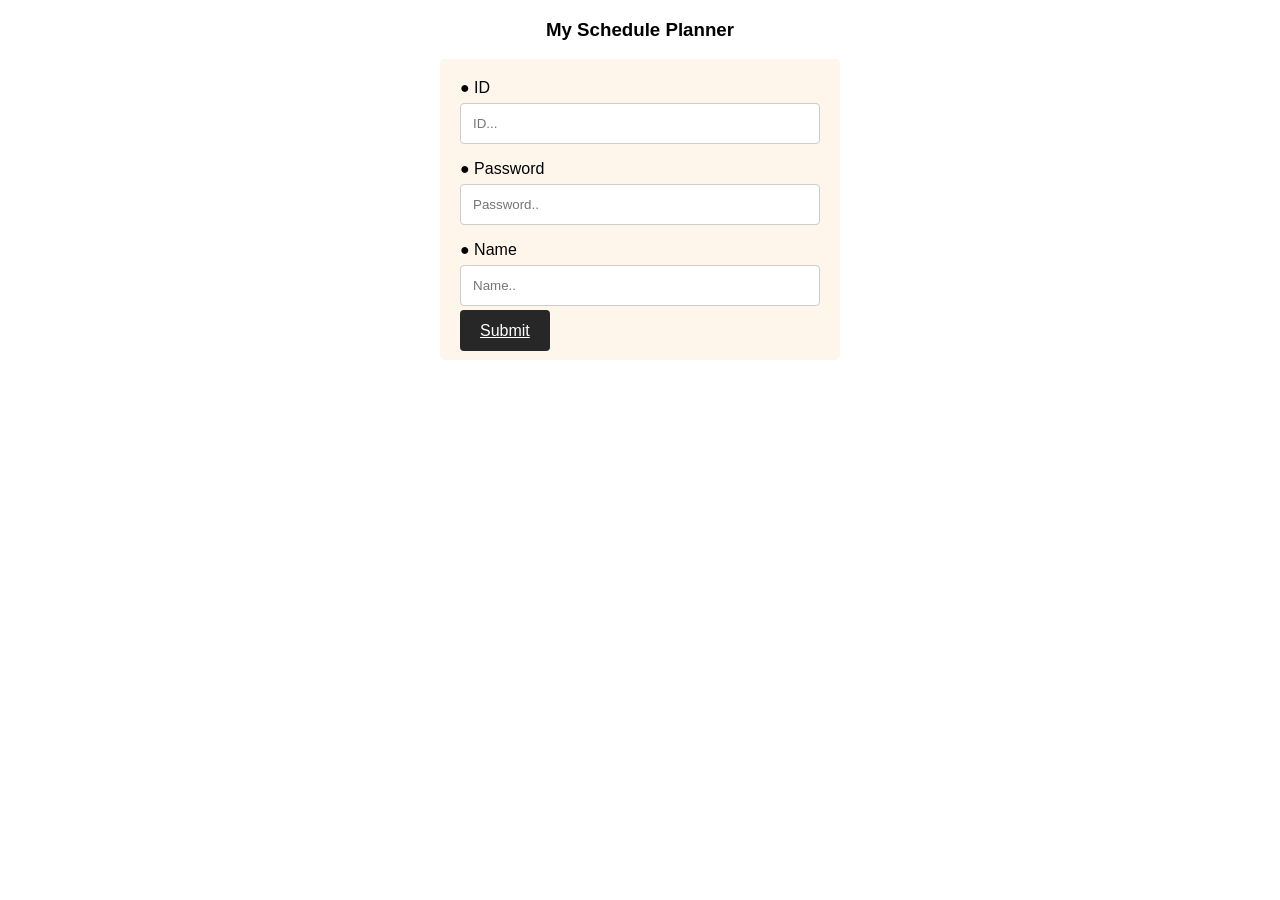
<file: project/static/login.html>
<!DOCTYPE html>
<html lang="en">
<head>
<meta charset="UTF-8">
<meta http-equiv="X-UA-Compatible" content="IE=edge">
<meta name="viewport" content="width=device-width, initial-scale=1.0">
<title>Document</title>
<style>
    body {font-family: Arial, Helvetica, sans-serif;}
* {box-sizing: border-box;}

input[type=text], input[type=password] {
  width: 100%;
  padding: 12px;
  border: 1px solid #ccc;
  border-radius: 4px;
  box-sizing: border-box;
  margin-top: 6px;
  margin-bottom: 16px;
  resize: vertical;
}

a[type=button] {
  background-color: #272727;
  color: white;
  padding: 12px 20px;
  border: none;
  border-radius: 4px;
  cursor: pointer;  
}

a[type=button]:hover {
  background-color: #ff9100;
}

.container {
  margin: auto;
  width: 400px;
  border-radius: 5px;
  background-color: #fff6eb;
  padding: 20px;
}

h3{
  text-align: center;
}

</style>
<script src="https://ajax.googleapis.com/ajax/libs/jquery/3.5.1/jquery.min.js"></script>
<script>
$(function(){
  $("input[type=button]").click(function(){
    if($("#user_id").val()==""){
      alert("아이디를 입력하세요");
      return;
      }if($("#user_pass").val()==""){
        alert("비밀번호를 입력하세요");
        return;
        }if($("#user_name").val()==""){
          alert("이름을 입력하세요");
          return;
    }
    $("form").attr("action", "/login");
    $("form").attr("method", "post");
    $("form").submit();
  });
});

</script>
</head>
<body>
    <h3>My Schedule Planner</h3>

    <div class="container">
        
      <form action=""> 
        <label for="user_id">● ID</label>
        <input type="text" id="user_id" name="firstname" placeholder="ID...">
    
        <label for="user_pass">● Password</label>
        <input type="password" id="user_pass" name="lastname" placeholder="Password..">
        
        <label for="user_name">● Name</label>
        <input type="text" id="user_name" name="firstname" placeholder="Name..">
        
        <a href="./planner.html" type="button">Submit</a>
      </form>
</body>
</html>
</file>
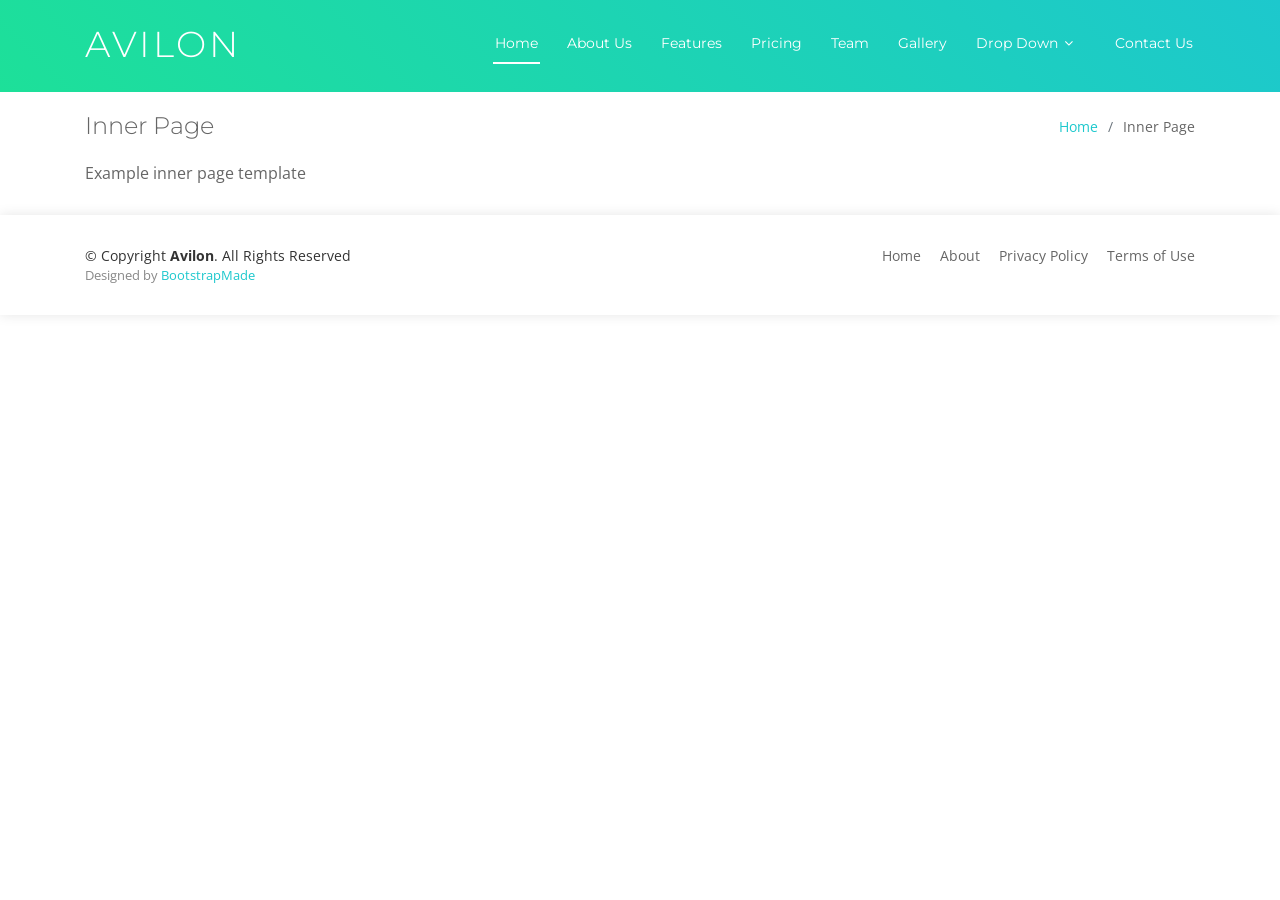
<file: meeting/src/main/webapp/resources/inner-page.html>
<!DOCTYPE html>
<html lang="en">

<head>
  <meta charset="utf-8">
  <meta content="width=device-width, initial-scale=1.0" name="viewport">

  <title>Inner Page - Avilon Bootstrap Template</title>
  <meta content="" name="description">
  <meta content="" name="keywords">

  <!-- Favicons -->
  <link href="assets/img/favicon.png" rel="icon">
  <link href="assets/img/apple-touch-icon.png" rel="apple-touch-icon">

  <!-- Google Fonts -->
  <link href="https://fonts.googleapis.com/css?family=Montserrat:300,400,500,700|Open+Sans:300,300i,400,400i,700,700i" rel="stylesheet">

  <!-- Vendor CSS Files -->
  <link href="assets/vendor/bootstrap/css/bootstrap.min.css" rel="stylesheet">
  <link href="assets/vendor/ionicons/css/ionicons.min.css" rel="stylesheet">
  <link href="assets/vendor/animate.css/animate.min.css" rel="stylesheet">
  <link href="assets/vendor/font-awesome/css/font-awesome.min.css" rel="stylesheet">
  <link href="assets/vendor/venobox/venobox.css" rel="stylesheet">

  <!-- Template Main CSS File -->
  <link href="assets/css/style.css" rel="stylesheet">

  <!-- =======================================================
  * Template Name: Avilon - v2.2.1
  * Template URL: https://bootstrapmade.com/avilon-bootstrap-landing-page-template/
  * Author: BootstrapMade.com
  * License: https://bootstrapmade.com/license/
  ======================================================== -->
</head>

<body>

  <!-- ======= Header ======= -->
  <header id="header">
    <div class="container">

      <div id="logo" class="pull-left">
        <h1><a href="index.html" class="scrollto">Avilon</a></h1>
        <!-- Uncomment below if you prefer to use an image logo -->
        <!-- <a href="index.html"><img src="assets/img/logo.png" alt=""></a> -->
      </div>

      <nav id="nav-menu-container">
        <ul class="nav-menu">
          <li class="menu-active"><a href="index.html">Home</a></li>
          <li><a href="#about">About Us</a></li>
          <li><a href="#features">Features</a></li>
          <li><a href="#pricing">Pricing</a></li>
          <li><a href="#team">Team</a></li>
          <li><a href="#gallery">Gallery</a></li>
          <li class="menu-has-children"><a href="">Drop Down</a>
            <ul>
              <li><a href="#">Drop Down 1</a></li>
              <li class="menu-has-children"><a href="#">Drop Down 2</a>
                <ul>
                  <li><a href="#">Deep Drop Down 1</a></li>
                  <li><a href="#">Deep Drop Down 2</a></li>
                  <li><a href="#">Deep Drop Down 3</a></li>
                  <li><a href="#">Deep Drop Down 4</a></li>
                  <li><a href="#">Deep Drop Down 5</a></li>
                </ul>
              </li>
              <li><a href="#">Drop Down 3</a></li>
              <li><a href="#">Drop Down 4</a></li>
              <li><a href="#">Drop Down 5</a></li>
            </ul>
          </li>
          <li><a href="#contact">Contact Us</a></li>
        </ul>
      </nav><!-- #nav-menu-container -->
    </div>
  </header><!-- End Header -->

  <main id="main">

    <!-- ======= Breadcrumbs Section ======= -->
    <section class="breadcrumbs">
      <div class="container">

        <div class="d-flex justify-content-between align-items-center">
          <h2>Inner Page</h2>
          <ol>
            <li><a href="index.html">Home</a></li>
            <li>Inner Page</li>
          </ol>
        </div>

      </div>
    </section><!-- End Breadcrumbs Section -->

    <section class="inner-page">
      <div class="container">
        <p>
          Example inner page template
        </p>
      </div>
    </section>

  </main><!-- End #main -->

  <!-- ======= Footer ======= -->
  <footer id="footer">
    <div class="container">
      <div class="row">
        <div class="col-lg-6 text-lg-left text-center">
          <div class="copyright">
            &copy; Copyright <strong>Avilon</strong>. All Rights Reserved
          </div>
          <div class="credits">
            <!--
            All the links in the footer should remain intact.
            You can delete the links only if you purchased the pro version.
            Licensing information: https://bootstrapmade.com/license/
            Purchase the pro version with working PHP/AJAX contact form: https://bootstrapmade.com/buy/?theme=Avilon
          -->
            Designed by <a href="https://bootstrapmade.com/">BootstrapMade</a>
          </div>
        </div>
        <div class="col-lg-6">
          <nav class="footer-links text-lg-right text-center pt-2 pt-lg-0">
            <a href="#intro" class="scrollto">Home</a>
            <a href="#about" class="scrollto">About</a>
            <a href="#">Privacy Policy</a>
            <a href="#">Terms of Use</a>
          </nav>
        </div>
      </div>
    </div>
  </footer><!-- End  Footer -->

  <a href="#" class="back-to-top"><i class="fa fa-chevron-up"></i></a>

  <!-- Vendor JS Files -->
  <script src="assets/vendor/jquery/jquery.min.js"></script>
  <script src="assets/vendor/bootstrap/js/bootstrap.bundle.min.js"></script>
  <script src="assets/vendor/jquery.easing/jquery.easing.min.js"></script>
  <script src="assets/vendor/php-email-form/validate.js"></script>
  <script src="assets/vendor/wow/wow.min.js"></script>
  <script src="assets/vendor/venobox/venobox.min.js"></script>
  <script src="assets/vendor/superfish/superfish.min.js"></script>
  <script src="assets/vendor/hoverIntent/hoverIntent.js"></script>

  <!-- Template Main JS File -->
  <script src="assets/js/main.js"></script>

</body>

</html>
</file>
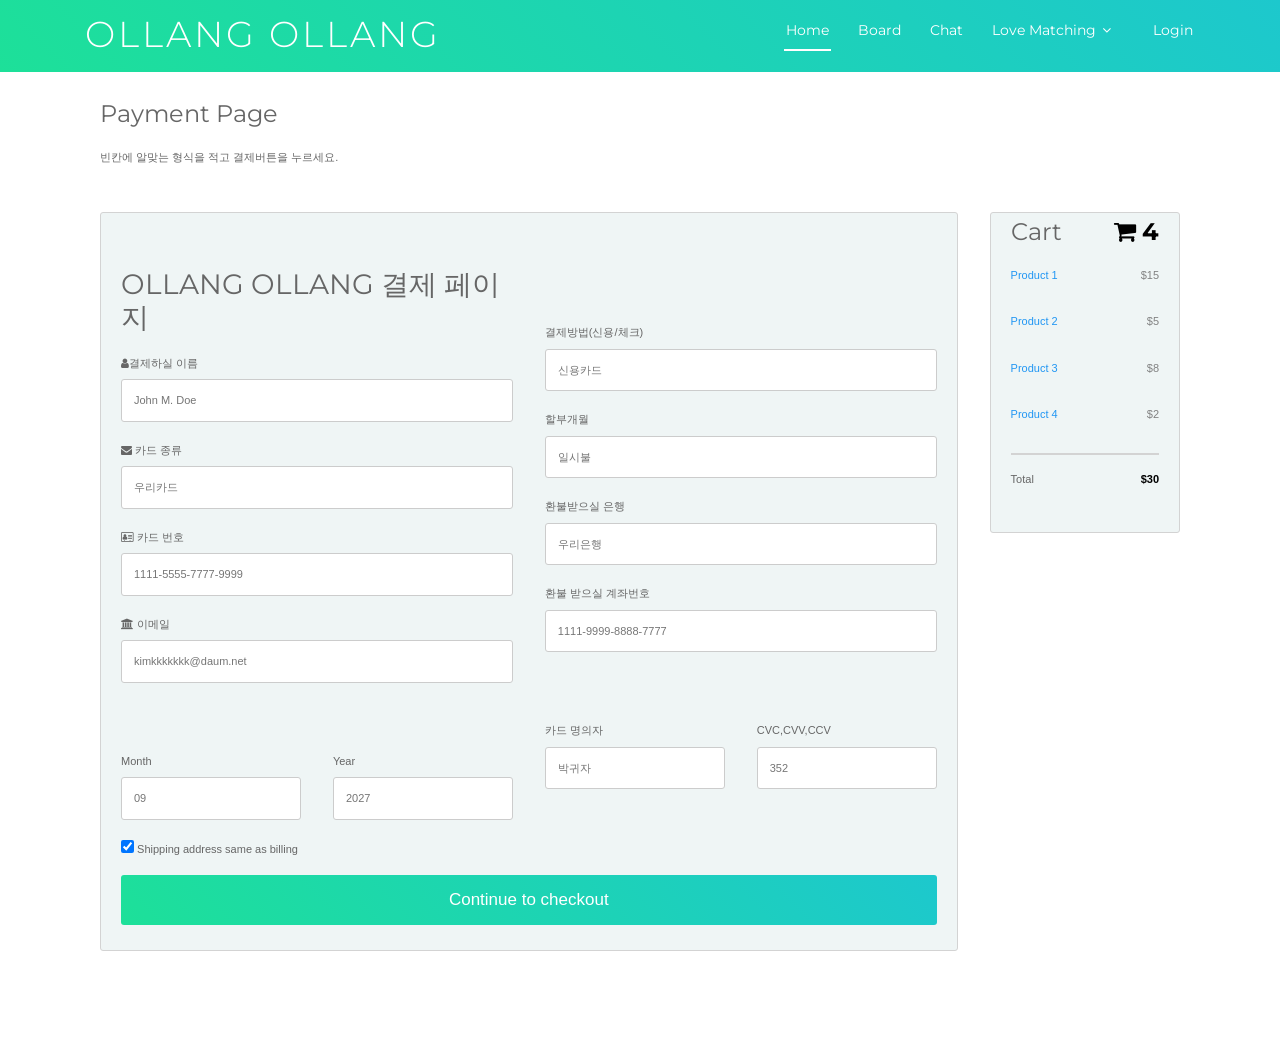
<file: meeting/src/main/webapp/resources/payment.html>
<!DOCTYPE html>
<html>
<head>
  <meta charset="utf-8">
  <meta content="width=device-width, initial-scale=1.0" name="viewport">

  <title>Avilon Bootstrap Template</title>
  <meta content="" name="description">
  <meta content="" name="keywords">

  <!-- Favicons -->
  <link href="assets/img/favicon.png" rel="icon">
  <link href="assets/img/apple-touch-icon.png" rel="apple-touch-icon">

  <!-- Google Fonts -->
  <link href="https://fonts.googleapis.com/css?family=Montserrat:300,400,500,700|Open+Sans:300,300i,400,400i,700,700i" rel="stylesheet">

  <!-- Vendor CSS Files -->
  <link href="assets/vendor/bootstrap/css/bootstrap.min.css" rel="stylesheet">
  <link href="assets/vendor/ionicons/css/ionicons.min.css" rel="stylesheet">
  <link href="assets/vendor/animate.css/animate.min.css" rel="stylesheet">
  <link href="assets/vendor/font-awesome/css/font-awesome.min.css" rel="stylesheet">
  <link href="assets/vendor/venobox/venobox.css" rel="stylesheet">

  <!-- Template Main CSS File -->
  <link href="assets/css/style.css" rel="stylesheet">
  
  
  <!-- custom CSS File -->
  <link href="assets/css/paycustom.css" rel="stylesheet">
 
</head>
<body>

<!-- ======= Header ======= -->
<header id="header" class="header-transparent header-fixed">
  <div class="container">

    <div id="logo" class="pull-left">
      <h1><a href="index.html" class="scrollto">Ollang Ollang</a></h1>
      <!-- Uncomment below if you prefer to use an image logo -->
      <!-- <a href="index.html"><img src="assets/img/logo.png" alt=""></a> -->
    </div>

    <nav id="nav-menu-container">
      <ul class="nav-menu">
        <li class="menu-active"><a href="index.html">Home</a></li>
      
        <li><a href="#team">Board</a></li>
        <li><a href="#gallery">Chat</a></li>
        <li class="menu-has-children"><a href="">Love Matching</a>
          <ul>
            <li><a href="#">My Page</a></li>
            <li class="menu-has-children"><a href="#">Gallery</a>
              <ul>
                <li><a href="#">Male</a></li>
                <li><a href="#">Female</a></li>
              </ul>
            </li>
            <li><a href="#">Cart</a></li>
          </ul>
        </li>
        <li><a href="#contact">Login</a></li>
      </ul>
    </nav><!-- #nav-menu-container -->
  </div>
</header><!-- End Header -->

<main id="main">

<h4>Payment Page</h4>
<p>빈칸에 알맞는 형식을 적고 결제버튼을 누르세요.</p><br>
<div class="row">
  <div class="col-75">
    <div class="base_container">
      <form action="/action_page.php">
      
        <div class="row">
          <div class="col-50">
            <h3>OLLANG OLLANG 결제 페이지</h3>
            <label for="fname"><i class="fa fa-user"></i>결제하실 이름</label>
            <input type="text" id="fname" name="firstname" placeholder="John M. Doe">
            <label for="email"><i class="fa fa-envelope"></i> 카드 종류</label>
            <input type="text" id="email" name="email" placeholder="우리카드">
            <label for="adr"><i class="fa fa-address-card-o"></i> 카드 번호</label>
            <input type="text" id="adr" name="address" placeholder="1111-5555-7777-9999">
            <label for="city"><i class="fa fa-institution"></i> 이메일</label>
            <input type="text" id="city" name="city" placeholder="kimkkkkkkk@daum.net">

            <div class="row">
              <div class="col-50">
                <label for="state">Month</label>
                <input type="text" id="state" name="state" placeholder="09">
              </div>
              <div class="col-50">
                <label for="zip">Year</label>
                <input type="text" id="zip" name="zip" placeholder="2027">
              </div>
            </div>
          </div>

          <div class="col-50">
            <br>
        	<label for="cname" id="cc">결제방법(신용/체크)</label>
            <input type="text" id="cname" name="cardname" placeholder="신용카드">        
        
            <label for="cname">할부개월</label>
            <input type="text" id="cname" name="cardname" placeholder="일시불">
            <label for="ccnum">환불받으실 은행</label>
            <input type="text" id="ccnum" name="cardnumber" placeholder="우리은행">
            <label for="expmonth">환불 받으실 계좌번호</label>
            <input type="text" id="expmonth" name="expmonth" placeholder="1111-9999-8888-7777">
            <div class="row">
              <div class="col-50">
                <label for="expyear">카드 명의자</label>
                <input type="text" id="expyear" name="expyear" placeholder="박귀자">
              </div>
              <div class="col-50">
                <label for="cvv">CVC,CVV,CCV</label>
                <input type="text" id="cvv" name="cvv" placeholder="352">
              </div>
            </div>
          </div>
          
        </div>
        <label>
          <input type="checkbox" checked="checked" name="sameadr"> Shipping address same as billing
        </label>
        <input type="submit" value="Continue to checkout" class="btn">
      </form>
    </div>
  </div>
  <div class="col-25">
    <div class="base_container">
      <h4>Cart <span class="price" style="color:black"><i class="fa fa-shopping-cart"></i> <b>4</b></span></h4>
      <p><a href="#">Product 1</a> <span class="price">$15</span></p>
      <p><a href="#">Product 2</a> <span class="price">$5</span></p>
      <p><a href="#">Product 3</a> <span class="price">$8</span></p>
      <p><a href="#">Product 4</a> <span class="price">$2</span></p>
      <hr>
      <p>Total <span class="price" style="color:black"><b>$30</b></span></p>
    </div>
  </div>

</main>

  <!-- Vendor JS Files -->
  <script src="assets/vendor/jquery/jquery.min.js"></script>
  <script src="assets/vendor/bootstrap/js/bootstrap.bundle.min.js"></script>
  <script src="assets/vendor/jquery.easing/jquery.easing.min.js"></script>
  <script src="assets/vendor/php-email-form/validate.js"></script>
  <script src="assets/vendor/wow/wow.min.js"></script>
  <script src="assets/vendor/venobox/venobox.min.js"></script>
  <script src="assets/vendor/superfish/superfish.min.js"></script>
  <script src="assets/vendor/hoverIntent/hoverIntent.js"></script>
  
  <!-- Template Main JS File -->
  <script src="assets/js/main.js"></script>

  <!-- Custom Js -->
  <script src="assets/js/custom.js"></script>
</body>
</html>
</file>
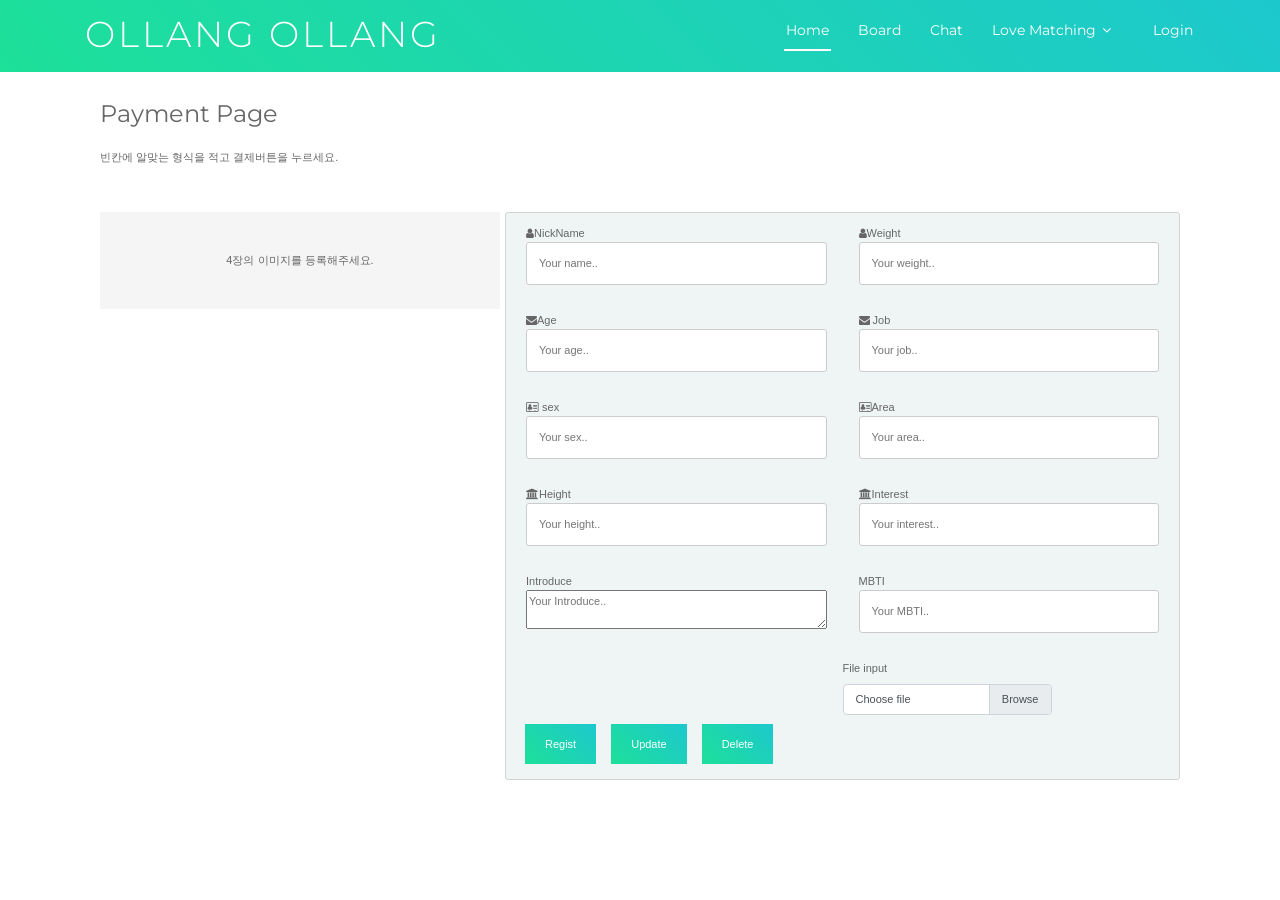
<file: meeting/src/main/webapp/resources/profile.html>
<!DOCTYPE html>
<html>
  <head>
    <meta charset="utf-8" />
    <meta content="width=device-width, initial-scale=1.0" name="viewport" />

    <title>Avilon Bootstrap Template</title>
    <meta content="" name="description" />
    <meta content="" name="keywords" />

    <!-- Favicons -->
    <link href="assets/img/favicon.png" rel="icon" />
    <link href="assets/img/apple-touch-icon.png" rel="apple-touch-icon" />

    <!-- Google Fonts -->
    <link
      href="https://fonts.googleapis.com/css?family=Montserrat:300,400,500,700|Open+Sans:300,300i,400,400i,700,700i"
      rel="stylesheet"
    />

    <!-- Vendor CSS Files -->
    <link
      href="assets/vendor/bootstrap/css/bootstrap.min.css"
      rel="stylesheet"
    />
    <link href="assets/vendor/ionicons/css/ionicons.min.css" rel="stylesheet" />
    <link href="assets/vendor/animate.css/animate.min.css" rel="stylesheet" />
    <link
      href="assets/vendor/font-awesome/css/font-awesome.min.css"
      rel="stylesheet"
    />
    <link href="assets/vendor/venobox/venobox.css" rel="stylesheet" />

    <!-- Template Main CSS File -->
    <link href="assets/css/style.css" rel="stylesheet" />

    <!-- custom CSS File -->
    <link href="assets/css/profilecustom.css" rel="stylesheet" />
  </head>
  <body>
    <!-- ======= Header ======= -->
    <header id="header" class="header-transparent header-fixed">
      <div class="container">
        <div id="logo" class="pull-left">
          <h1><a href="index.html" class="scrollto">Ollang Ollang</a></h1>
          <!-- Uncomment below if you prefer to use an image logo -->
          <!-- <a href="index.html"><img src="assets/img/logo.png" alt=""></a> -->
        </div>

        <nav id="nav-menu-container">
          <ul class="nav-menu">
            <li class="menu-active"><a href="index.html">Home</a></li>

            <li><a href="#team">Board</a></li>
            <li><a href="#gallery">Chat</a></li>
            <li class="menu-has-children">
              <a href="">Love Matching</a>
              <ul>
                <li><a href="#">My Page</a></li>
                <li class="menu-has-children">
                  <a href="#">Gallery</a>
                  <ul>
                    <li><a href="#">Male</a></li>
                    <li><a href="#">Female</a></li>
                  </ul>
                </li>
                <li><a href="#">Cart</a></li>
              </ul>
            </li>
            <li><a href="#contact">Login</a></li>
          </ul>
        </nav>
        <!-- #nav-menu-container -->
      </div>
    </header>
    <!-- End Header -->

    <main id="main">
      <h4>Payment Page</h4>
      <p>빈칸에 알맞는 형식을 적고 결제버튼을 누르세요.</p>
      <br />

      <div id="container">
        <!-- 이미지 시작 -->
        <!-- The four columns -->
        <div class="picture">
          <div class="picture_row" id="pictureList"></div>
          <div class="picture_swiper">
            <span
              onclick="this.parentElement.style.display='none'"
              class="closebtn"
              >&times;</span
            >
            <img id="expandedImg" />
            <div id="imgtext"></div>
          </div>
        </div>
        <!-- 이미지 끝 -->
        <div class="row">
          <div class="col-75">
            <div class="base_container">
              <form action="/action_page.php">
                <div class="row">
                  <div class="col-50">
                    <label for="fname"
                      ><i class="fa fa-user"></i>NickName</label
                    >
                    <input
                      type="text"
                      id="fname"
                      name="firstname"
                      placeholder="Your name.."
                    />
                    <label for="email"><i class="fa fa-envelope"></i>Age</label>
                    <input
                      type="text"
                      id="email"
                      name="email"
                      placeholder="Your age.."
                    />
                    <label for="adr"
                      ><i class="fa fa-address-card-o"></i> sex</label
                    >
                    <input
                      type="text"
                      id="adr"
                      name="address"
                      placeholder="Your sex.."
                    />
                    <label for="city"
                      ><i class="fa fa-institution"></i>Height</label
                    >
                    <input
                      type="text"
                      id="city"
                      name="city"
                      placeholder="Your height.."
                    />

                    <div class="row">
                      <div class="col-50">
                        <label for="subject">Introduce</label>
                        <textarea
                          id="text"
                          name="subject"
                          placeholder="Your Introduce.."
                          style="width: 100%"
                        ></textarea>
                      </div>
                    </div>
                  </div>

                  <div class="col-50">
                    <div class="row">
                      <div class="col-50">
                        <label for="fname"
                          ><i class="fa fa-user"></i>Weight</label
                        >
                        <input
                          type="text"
                          id="fname"
                          name="firstname"
                          placeholder="Your weight.."
                        />
                        <label for="email"
                          ><i class="fa fa-envelope"></i> Job</label
                        >
                        <input
                          type="text"
                          id="email"
                          name="email"
                          placeholder="Your job.."
                        />
                        <label for="adr"
                          ><i class="fa fa-address-card-o"></i>Area</label
                        >
                        <input
                          type="text"
                          id="adr"
                          name="address"
                          placeholder="Your area.."
                        />
                        <label for="city"
                          ><i class="fa fa-institution"></i>Interest</label
                        >
                        <input
                          type="text"
                          id="city"
                          name="city"
                          placeholder="Your interest.."
                        />

                        <div class="row">
                          <div class="col-50">
                            <label for="state">MBTI</label>
                            <input
                              type="text"
                              id="state"
                              name="state"
                              placeholder="Your MBTI.."
                            />
                          </div>

                          <div class="form-group">
                            <label for="exampleInputFile">File input</label>
                            <div class="input-group">
                              <div class="custom-file">
                                <input
                                  type="file"
                                  class="custom-file-input"
                                  id="exampleInputFile"
                                  name="photo"
                                />
                                <label
                                  class="custom-file-label"
                                  for="exampleInputFile"
                                  >Choose file</label
                                >
                              </div>
                            </div>
                          </div>
                        </div>
                      </div>
                    </div>
                  </div>

                  <input type="button" value="Regist" />
                  <input type="button" value="Update" />
                  <input type="button" value="Delete" />
                </div>
              </form>
            </div>
          </div>
        </div>
      </div>
    </main>

    <!-- Vendor JS Files -->
    <script src="assets/vendor/jquery/jquery.min.js"></script>
    <script src="assets/vendor/bootstrap/js/bootstrap.bundle.min.js"></script>
    <script src="assets/vendor/jquery.easing/jquery.easing.min.js"></script>
    <script src="assets/vendor/php-email-form/validate.js"></script>
    <script src="assets/vendor/wow/wow.min.js"></script>
    <script src="assets/vendor/venobox/venobox.min.js"></script>
    <script src="assets/vendor/superfish/superfish.min.js"></script>
    <script src="assets/vendor/hoverIntent/hoverIntent.js"></script>

    <!-- Template Main JS File -->
    <script src="assets/js/main.js"></script>

    <!-- Custom Js -->
    <script src="assets/js/custom.js"></script>

    <script>
      "use strct";

      var inputFile = document.querySelector("#exampleInputFile");
      var pictureList = document.getElementById("pictureList");

      pictureList.addEventListener("click", (e) => {
        const { target } = e;
        if (target.tagName !== "IMG") return;

        var expandImg = document.getElementById("expandedImg");
        var imgText = document.getElementById("imgtext");
        expandImg.src = target.src;
        imgText.innerHTML = target.alt;
        expandImg.parentElement.style.display = "block";
      });

      inputFile.addEventListener("change", (e) => {
        const [file] = e.target.files;
        const newImage = document.createElement("img");

        if (file) {
          newImage.src = URL.createObjectURL(file);
          pictureList.appendChild(newImage);
        }
      });
    </script>
  </body>
</html>
</file>
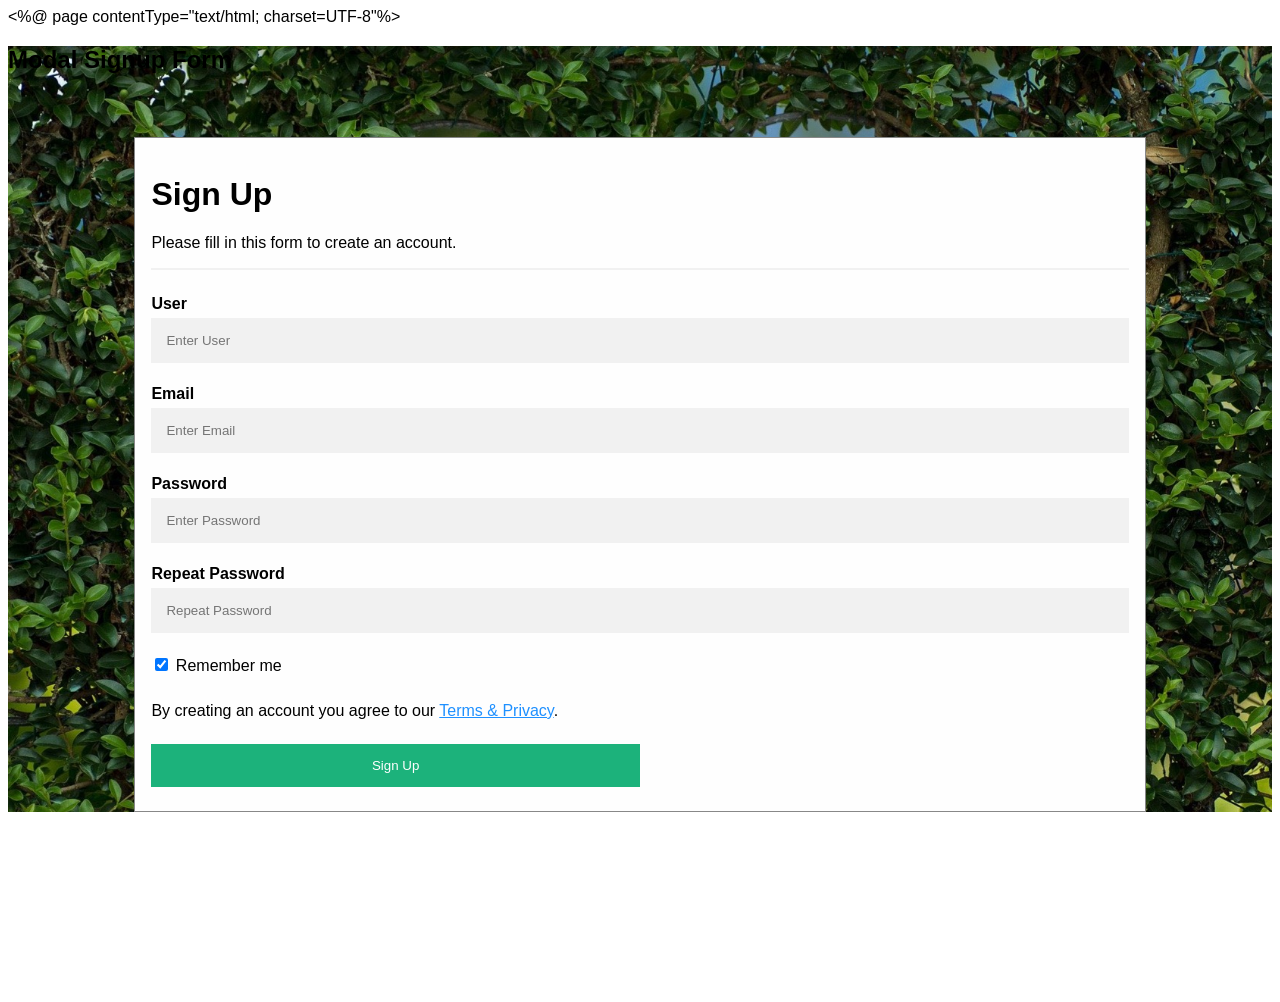
<file: meeting/src/main/webapp/resources/signup.html>
<%@ page contentType="text/html; charset=UTF-8"%>
<!DOCTYPE html>
<html>
<style>
body {font-family: Arial, Helvetica, sans-serif;}
* {box-sizing: border-box;}

.bg-img {
  /* The image used */
  background-image: url("assets/img/green.jpg");

  min-height: 750px;

  /* Center and scale the image nicely */
  background-position: center;
  background-repeat: no-repeat;
  background-size: cover;
  position: relative;
}

/* Full-width input fields */
input[type=text], input[type=password] {
  width: 100%;
  padding: 15px;
  margin: 5px 0 22px 0;
  display: inline-block;
  border: none;
  background: #f1f1f1;
}

/* Add a background color when the inputs get focus */
input[type=text]:focus, input[type=password]:focus {
  background-color: #ddd;
  outline: none;
}

/* Set a style for all buttons */
button {
  background-color: #04AA6D;
  color: white;
  padding: 14px 20px;
  margin: 8px 0;
  border: none;
  cursor: pointer;
  width: 100%;
  opacity: 0.9;
}

button:hover {
  opacity:1;
}


/* Float cancel and signup buttons and add an equal width */
.cancelbtn, .signupbtn {
  float: left;
  width: 50%;
}

/* Add padding to container elements */
.container {
  padding: 16px;
}

/* The Modal (background) */
.modal {
  display: none; /* Hidden by default */
  position: fixed; /* Stay in place */
  z-index: 1; /* Sit on top */
  left: 0;
  top: 0;
  width: 100%; /* Full width */
  height: 100%; /* Full height */
  overflow: auto; /* Enable scroll if needed */
  background-color: #474e5d;
  padding-top: 50px;
}

/* Modal Content/Box */
.modal-content {
  background-color: #fefefe;
  margin: 5% auto 15% auto; /* 5% from the top, 15% from the bottom and centered */
  border: 1px solid #888;
  width: 80%; /* Could be more or less, depending on screen size */
}

/* Style the horizontal ruler */
hr {
  border: 1px solid #f1f1f1;
  margin-bottom: 25px;
}
 
/* The Close Button (x) */
.close {
  position: absolute;
  right: 35px;
  top: 15px;
  font-size: 40px;
  font-weight: bold;
  color: #f1f1f1;
}

/* Clear floats */
.clearfix::after {
  content: "";
  clear: both;
  display: table;
}

/* Change styles for cancel button and signup button on extra small screens */
@media screen and (max-width: 300px) {
  .cancelbtn, .signupbtn {
     width: 100%;
  }
}
</style>
<script src="https://ajax.googleapis.com/ajax/libs/jquery/3.5.1/jquery.min.js"></script>
<script>
$(function(){
	$("button[type='button']").click(function(){
		if(confirm("회원가입 하시겠어요?")){
			loginCheck();	
		}
	});
});
function loginCheck(){
	//서버에 로그인 요청 
	$("form").attr({
		"action":"/admin/login",
		"method":"post"
	});		
	$("form").submit();
}

</script>
<body><!-- h2 올랑올랑 제목 폰트 색상 적용해주기 -->
<div class="bg-img">

<h2>Modal Signup Form</h2>


  <form class="modal-content" action="/action_page.php">
    <div class="container">
      <h1>Sign Up</h1>
      <p>Please fill in this form to create an account.</p>
      <hr>
       <label for="user"><b>User</b></label>
      <input type="text" placeholder="Enter User" name="user" required>
      
      <label for="email"><b>Email</b></label>
      <input type="text" placeholder="Enter Email" name="email" required>

      <label for="password"><b>Password</b></label>
      <input type="password" placeholder="Enter Password" name="password" required>

      <label for="psw-repeat"><b>Repeat Password</b></label>
      <input type="password" placeholder="Repeat Password" name="psw-repeat" required>
      
      <label>
        <input type="checkbox" checked="checked" name="remember" style="margin-bottom:15px"> Remember me
      </label>

      <p>By creating an account you agree to our <a href="#" style="color:dodgerblue">Terms & Privacy</a>.</p>

      <div class="clearfix">
       
        <button type="button" class="signupbtn">Sign Up</button>
      </div>
    </div>
  </form>
</div>

</body>
</html>
</file>
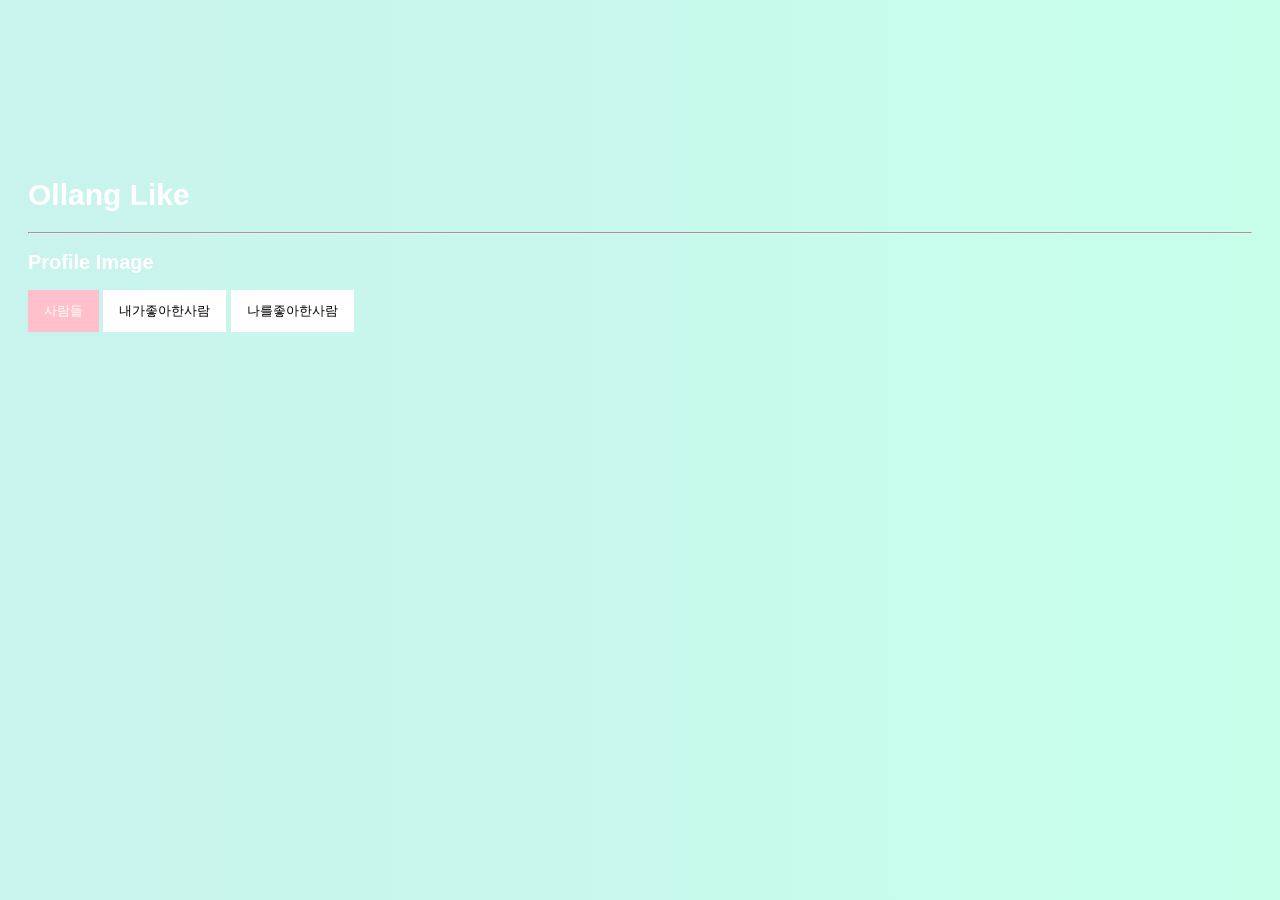
<file: meeting/src/main/webapp/resources/gallery/people.html>
<!DOCTYPE html>
<html>
  <head>
    <meta name="viewport" content="width=device-width, initial-scale=1" />
    <!-- Add icon library -->
    <link
      rel="stylesheet"
      href="https://cdnjs.cloudflare.com/ajax/libs/font-awesome/4.7.0/css/font-awesome.min.css"
    />
    <!-- header -->

    <style>
      * {
        box-sizing: border-box;
      }

      body {
        background: linear-gradient(90deg, rgb(201, 243, 237), #c7ffeb);
        padding: 20px;
        font-family: Arial;
      }

      /* Center website */
      .main {
        max-width: 1000px;
        margin: auto;
      }

      h1 {
        font-size: 30px;
        word-break: break-all;
        color: white;
        margin-top: 150px;
      }

      h2 {
        font-size: 20px;
        word-break: break-all;
        color: white;
      }

      .row {
        margin: 10px -16px;
      }

      /* Add padding BETWEEN each column */
      .row,
      .row > .column {
        padding: 8px;
      }

      /* Create three equal columns that floats next to each other */
      .column {
        float: left;
        width: 33.33%;
        display: none; /* Hide all elements by default */
      }

      /* Clear floats after rows */
      .row:after {
        content: "";
        display: table;
        clear: both;
      }

      /* Content */
      .content {
        background-color: white;
        padding: 10px;
      }

      /* The "show" class is added to the filtered elements */
      .show {
        display: block;
      }

      /* Style the buttons */
      .btn {
        border: none;
        outline: none;
        padding: 12px 16px;
        background-color: white;
        cursor: pointer;
      }

      .btn:hover {
        background-color: pink;
      }

      .btn.active {
        background-color: pink;
        color: white;
      }

      .card {
        background: white;
        box-shadow: 0 4px 8px 0 rgba(0, 0, 0, 0.2);
      }

      .container {
        padding: 0 16px;
      }

      .container::after,
      .row::after {
        content: "";
        clear: both;
        display: table;
      }

      .title {
        color: grey;
      }

      .button {
        border: none;
        background-color: inherit;
        padding: 14px 28px;
        font-size: 16px;
        cursor: pointer;
        display: inline-block;
        background: rgb(255, 197, 219);
      }

      .button:hover {
        background-color: pink;
      }
    </style>
  </head>
  <body>
    <!-- MAIN (Center website) -->
    <div class="main2">
      <div class="main"></div>
      <h1>Ollang Like</h1>
      <hr />

      <h2>Profile Image</h2>

      <div id="myBtnContainer">
        <button class="btn active" onclick="filterSelection('all')">
          사람들
        </button>
        <button class="btn" onclick="filterSelection('likeyou')">
          내가좋아한사람
        </button>
        <button class="btn" onclick="filterSelection('likeme')">
          나를좋아한사람
        </button>
      </div>

      <!-- Portfolio Gallery Grid -->
      <form>
        <div class="row">
          <div class="column likeyou">
            <div class="card">
              <img
                src="../assets/img/momo1.jpg"
                alt="Jane"
                style="width: 100%"
              />
              <div class="container">
                <h2>Jane Doe</h2>
                <p class="title">CEO & Founder</p>
                <p>Some text that describes me lorem ipsum ipsum lorem.</p>
                <p>example@example.com</p>
                <p>
                  <button class="button" id="chat">
                    <a href="/login.do">1:1 채팅연결</a>
                  </button>
                </p>
              </div>
            </div>
          </div>
          <div class="column likeyou">
            <div class="card">
              <img
                src="../assets/img/momo1.jpg"
                alt="Jane"
                style="width: 100%"
              />
              <div class="container">
                <h2>Jane Doe</h2>
                <p class="title">CEO & Founder</p>
                <p>Some text that describes me lorem ipsum ipsum lorem.</p>
                <p>example@example.com</p>
                <p>
                  <button class="button" id="chat">
                    <a href="/login.do">1:1 채팅연결</a>
                  </button>
                </p>
              </div>
            </div>
          </div>
          <div class="column likeyou">
            <div class="card">
              <img
                src="../assets/img/momo1.jpg"
                alt="Jane"
                style="width: 100%"
              />
              <div class="container">
                <h2>Jane Doe</h2>
                <p class="title">CEO & Founder</p>
                <p>Some text that describes me lorem ipsum ipsum lorem.</p>
                <p>example@example.com</p>
                <p>
                  <button class="button" id="chat">
                    <a href="/login.do">1:1 채팅연결</a>
                  </button>
                </p>
              </div>
            </div>
          </div>
          <div class="column likeme">
            <div class="card">
              <img
                src="../assets/img/momo2.jpg"
                alt="Jane"
                style="width: 100%"
              />
              <div class="container">
                <h2>Jane Doe</h2>
                <p class="title">CEO & Founder</p>
                <p>Some text that describes me lorem ipsum ipsum lorem.</p>
                <p>example@example.com</p>
                <p>
                  <button class="button" id="chat">
                    <a href="/login.do">1:1 채팅연결</a>
                  </button>
                </p>
              </div>
            </div>
          </div>
          <div class="column likeme">
            <div class="card">
              <img
                src="../assets/img/momo2.jpg"
                alt="Jane"
                style="width: 100%"
              />
              <div class="container">
                <h2>Jane Doe</h2>
                <p class="title">CEO & Founder</p>
                <p>Some text that describes me lorem ipsum ipsum lorem.</p>
                <p>example@example.com</p>
                <p>
                  <button class="button" id="chat">
                    <a href="/login.do">1:1 채팅연결</a>
                  </button>
                </p>
              </div>
            </div>
          </div>

          <!-- END GRID -->
        </div>
      </form>
      <!-- END MAIN -->
    </div>

    <script>
      $(function () {
        CKEDITOR.replace("content");

        //버튼에 이벤트 연결하기
        $("#chat").click(function () {
          if (confirm("1:1 채팅하시겠어요?")) {
            chat();
          }
        });
      });

      function chat() {
        $("form").attr({
          action: "/profile/gallery",
          method: "post",
        });
        $("form").submit();
      }

      filterSelection("all");
      function filterSelection(c) {
        var x, i;
        x = document.getElementsByClassName("column");
        if (c == "all") c = "";
        for (i = 0; i < x.length; i++) {
          w3RemoveClass(x[i], "show");
          if (x[i].className.indexOf(c) > -1) w3AddClass(x[i], "show");
        }
      }

      function w3AddClass(element, name) {
        var i, arr1, arr2;
        arr1 = element.className.split(" ");
        arr2 = name.split(" ");
        for (i = 0; i < arr2.length; i++) {
          if (arr1.indexOf(arr2[i]) == -1) {
            element.className += " " + arr2[i];
          }
        }
      }

      function w3RemoveClass(element, name) {
        var i, arr1, arr2;
        arr1 = element.className.split(" ");
        arr2 = name.split(" ");
        for (i = 0; i < arr2.length; i++) {
          while (arr1.indexOf(arr2[i]) > -1) {
            arr1.splice(arr1.indexOf(arr2[i]), 1);
          }
        }
        element.className = arr1.join(" ");
      }

      // Add active class to the current button (highlight it)
      var btnContainer = document.getElementById("myBtnContainer");
      var btns = btnContainer.getElementsByClassName("btn");
      for (var i = 0; i < btns.length; i++) {
        btns[i].addEventListener("click", function () {
          var current = document.getElementsByClassName("active");
          current[0].className = current[0].className.replace(" active", "");
          this.className += " active";
        });
      }
    </script>
  </body>
</html>
</file>
<file: meeting/src/main/webapp/resources/assets/vendor/venobox/venobox.css>
/* ------ venobox.css --------*/
.vbox-overlay *, .vbox-overlay *:before, .vbox-overlay *:after{
    -webkit-backface-visibility: hidden;
    -webkit-box-sizing:border-box;
    -moz-box-sizing:border-box;
    box-sizing:border-box;
}
.vbox-overlay * { 
    -webkit-backface-visibility: visible;
    backface-visibility: visible;
}
.vbox-overlay{
    display: -webkit-flex;
    display: flex;
    -webkit-flex-direction: column;
    flex-direction: column;
    -webkit-justify-content: center;
    justify-content: center;
    -webkit-align-items: center;
    align-items: center;
    position: fixed;
    left: 0;
    top: 0;
    bottom: 0;
    right: 0;
    z-index: 999999;
}

/* ----- navigation ----- */
.vbox-title{
    width: 100%;
    height: 40px;
    float: left;
    text-align: center;
    line-height: 28px;
    font-size: 12px;
    padding: 6px 50px;
    overflow: hidden;
    position: fixed;
    display: none;
    left: 0;
    z-index: 89;
}
.vbox-close{
    cursor: pointer;
    position: fixed;
    top: -1px;
    right: 0;
    width: 50px;
    height: 40px;
    padding: 6px;
    display: block;
    background-position:10px center;
    overflow: hidden;
    font-size: 24px;
    line-height: 1;
    text-align: center;
    z-index: 99;
}
.vbox-left{
    cursor: pointer;
    position: fixed;
    left: 0;
    height: 40px;
    overflow: hidden;
    line-height: 28px;
    font-size: 12px;
    z-index: 99;
    display: flex;
    align-items:center;
}
.vbox-num{
    display: inline-block;
    margin: 6px 0 6px 15px;
}
/* ----- Social share ----- */
.vbox-share{
    line-height: 28px;
    font-size: 12px;
    overflow: hidden;
    position: fixed;
    left: 0;
    z-index: 98;
    display: flex;
    align-items:center;
    justify-content: center;
    width: 100%;
    text-align: center;
}
.vbox-share svg{
    max-height: 28px;
    width: 28px;
    z-index: 10;
    margin-left: 12px;
    margin-top: 6px;
    margin-bottom: 6px;
    vertical-align: middle;
}


/* ----- navigation ARROWS ----- */
.vbox-next, .vbox-prev{
    position: fixed;
    top: 50%;
    margin-top: -15px;
    overflow: hidden;
    cursor: pointer;
    display: block;
    width: 45px;
    height: 45px;
    z-index: 99;
}
.vbox-next span, .vbox-prev span{
    position: relative;
    width: 20px;
    height: 20px;
    border: 2px solid transparent;
    border-top-color: #B6B6B6;
    border-right-color: #B6B6B6;
    text-indent: -100px;
    position: absolute;
    top: 8px;
    display: block;
}
.vbox-prev{
    left: 15px;
}
.vbox-next{
    right: 15px;
}
.vbox-prev span{
    left: 10px;
    -ms-transform: rotate(-135deg);
    -webkit-transform: rotate(-135deg);
    transform: rotate(-135deg);
}
.vbox-next span{
    -ms-transform: rotate(45deg);
    -webkit-transform: rotate(45deg);
    transform: rotate(45deg);
    right: 10px;
}
/* ------- inline window ------ */
.vbox-inline{
    width: 420px;
    height: 315px;
    height: 70vh;
    padding: 10px;
    background: #fff;
    margin: 0 auto;
    overflow: auto;
    text-align: left;
}
/* ------- Video & iFrames window ------ */
.venoframe{
    max-width: 100%;
    width: 100%;
    border: none;
    width: 100%;
    height: 260px;
    height: 70vh;
}
.venoframe.vbvid{
    height: 260px;
}
@media (min-width: 768px) {
    .venoframe, .vbox-inline{
        width: 90%;
        height: 360px;
        height: 70vh;
    }
    .venoframe.vbvid{
        width: 640px;
        height: 360px;
    }
}
@media (min-width: 992px) {
    .venoframe, .vbox-inline{
        max-width: 1200px;
        width: 80%;
        height: 540px;
        height: 70vh;
    }
    .venoframe.vbvid{
        width: 960px;
        height: 540px;
    }
}
/* 
Please do NOT edit this part! 
or at least read this note: http://i.imgur.com/7C0ws9e.gif
*/
.vbox-open{
    overflow: hidden;
}
.vbox-container{
    position: absolute;
    left: 0;
    right: 0;
    top: 0;
    bottom: 0;
    overflow-x: hidden;
    overflow-y: scroll;
    overflow-scrolling: touch;
    -webkit-overflow-scrolling: touch;
    z-index: 20;
    max-height: 100%;

}

.vbox-content{
    text-align: center;
    float: left;
    width: 100%;
    position: relative;
    overflow: hidden;
    padding: 20px 4%;
}
.vbox-container img{
    max-width: 100%;
    height: auto;
}
.vbox-figlio{
    box-shadow: 0 0 12px rgba(0,0,0,0.19), 0 6px 6px rgba(0,0,0,0.23);
    max-width: 100%;
    text-align: initial;
}
img.vbox-figlio{
    -webkit-user-select: none;
-khtml-user-select: none;
-moz-user-select: none;
-o-user-select: none;
user-select: none;
}
.vbox-content.swipe-left{
    margin-left: -200px !important;
}
.vbox-content.swipe-right{
    margin-left: 200px !important;
}
.vbox-animated{
    webkit-transition: margin 300ms ease-out;
    transition: margin 300ms ease-out;
}

/* ---------- preloader ----------
 * SPINKIT 
 * http://tobiasahlin.com/spinkit/
-------------------------------- */
.sk-double-bounce,.sk-rotating-plane{width:40px;height:40px;margin:40px auto}.sk-rotating-plane{background-color:#333;-webkit-animation:sk-rotatePlane 1.2s infinite ease-in-out;animation:sk-rotatePlane 1.2s infinite ease-in-out}@-webkit-keyframes sk-rotatePlane{0%{-webkit-transform:perspective(120px) rotateX(0) rotateY(0);transform:perspective(120px) rotateX(0) rotateY(0)}50%{-webkit-transform:perspective(120px) rotateX(-180.1deg) rotateY(0);transform:perspective(120px) rotateX(-180.1deg) rotateY(0)}100%{-webkit-transform:perspective(120px) rotateX(-180deg) rotateY(-179.9deg);transform:perspective(120px) rotateX(-180deg) rotateY(-179.9deg)}}@keyframes sk-rotatePlane{0%{-webkit-transform:perspective(120px) rotateX(0) rotateY(0);transform:perspective(120px) rotateX(0) rotateY(0)}50%{-webkit-transform:perspective(120px) rotateX(-180.1deg) rotateY(0);transform:perspective(120px) rotateX(-180.1deg) rotateY(0)}100%{-webkit-transform:perspective(120px) rotateX(-180deg) rotateY(-179.9deg);transform:perspective(120px) rotateX(-180deg) rotateY(-179.9deg)}}.sk-double-bounce{position:relative}.sk-double-bounce .sk-child{width:100%;height:100%;border-radius:50%;background-color:#333;opacity:.6;position:absolute;top:0;left:0;-webkit-animation:sk-doubleBounce 2s infinite ease-in-out;animation:sk-doubleBounce 2s infinite ease-in-out}.sk-chasing-dots .sk-child,.sk-spinner-pulse,.sk-three-bounce .sk-child{background-color:#333;border-radius:100%}.sk-double-bounce .sk-double-bounce2{-webkit-animation-delay:-1s;animation-delay:-1s}@-webkit-keyframes sk-doubleBounce{0%,100%{-webkit-transform:scale(0);transform:scale(0)}50%{-webkit-transform:scale(1);transform:scale(1)}}@keyframes sk-doubleBounce{0%,100%{-webkit-transform:scale(0);transform:scale(0)}50%{-webkit-transform:scale(1);transform:scale(1)}}.sk-wave{margin:40px auto;width:50px;height:40px;text-align:center;font-size:10px}.sk-wave .sk-rect{background-color:#333;height:100%;width:6px;display:inline-block;-webkit-animation:sk-waveStretchDelay 1.2s infinite ease-in-out;animation:sk-waveStretchDelay 1.2s infinite ease-in-out}.sk-wave .sk-rect1{-webkit-animation-delay:-1.2s;animation-delay:-1.2s}.sk-wave .sk-rect2{-webkit-animation-delay:-1.1s;animation-delay:-1.1s}.sk-wave .sk-rect3{-webkit-animation-delay:-1s;animation-delay:-1s}.sk-wave .sk-rect4{-webkit-animation-delay:-.9s;animation-delay:-.9s}.sk-wave .sk-rect5{-webkit-animation-delay:-.8s;animation-delay:-.8s}@-webkit-keyframes sk-waveStretchDelay{0%,100%,40%{-webkit-transform:scaleY(.4);transform:scaleY(.4)}20%{-webkit-transform:scaleY(1);transform:scaleY(1)}}@keyframes sk-waveStretchDelay{0%,100%,40%{-webkit-transform:scaleY(.4);transform:scaleY(.4)}20%{-webkit-transform:scaleY(1);transform:scaleY(1)}}.sk-wandering-cubes{margin:40px auto;width:40px;height:40px;position:relative}.sk-wandering-cubes .sk-cube{background-color:#333;width:10px;height:10px;position:absolute;top:0;left:0;-webkit-animation:sk-wanderingCube 1.8s ease-in-out -1.8s infinite both;animation:sk-wanderingCube 1.8s ease-in-out -1.8s infinite both}.sk-chasing-dots,.sk-spinner-pulse{width:40px;height:40px;margin:40px auto}.sk-wandering-cubes .sk-cube2{-webkit-animation-delay:-.9s;animation-delay:-.9s}@-webkit-keyframes sk-wanderingCube{0%{-webkit-transform:rotate(0);transform:rotate(0)}25%{-webkit-transform:translateX(30px) rotate(-90deg) scale(.5);transform:translateX(30px) rotate(-90deg) scale(.5)}50%{-webkit-transform:translateX(30px) translateY(30px) rotate(-179deg);transform:translateX(30px) translateY(30px) rotate(-179deg)}50.1%{-webkit-transform:translateX(30px) translateY(30px) rotate(-180deg);transform:translateX(30px) translateY(30px) rotate(-180deg)}75%{-webkit-transform:translateX(0) translateY(30px) rotate(-270deg) scale(.5);transform:translateX(0) translateY(30px) rotate(-270deg) scale(.5)}100%{-webkit-transform:rotate(-360deg);transform:rotate(-360deg)}}@keyframes sk-wanderingCube{0%{-webkit-transform:rotate(0);transform:rotate(0)}25%{-webkit-transform:translateX(30px) rotate(-90deg) scale(.5);transform:translateX(30px) rotate(-90deg) scale(.5)}50%{-webkit-transform:translateX(30px) translateY(30px) rotate(-179deg);transform:translateX(30px) translateY(30px) rotate(-179deg)}50.1%{-webkit-transform:translateX(30px) translateY(30px) rotate(-180deg);transform:translateX(30px) translateY(30px) rotate(-180deg)}75%{-webkit-transform:translateX(0) translateY(30px) rotate(-270deg) scale(.5);transform:translateX(0) translateY(30px) rotate(-270deg) scale(.5)}100%{-webkit-transform:rotate(-360deg);transform:rotate(-360deg)}}.sk-spinner-pulse{-webkit-animation:sk-pulseScaleOut 1s infinite ease-in-out;animation:sk-pulseScaleOut 1s infinite ease-in-out}@-webkit-keyframes sk-pulseScaleOut{0%{-webkit-transform:scale(0);transform:scale(0)}100%{-webkit-transform:scale(1);transform:scale(1);opacity:0}}@keyframes sk-pulseScaleOut{0%{-webkit-transform:scale(0);transform:scale(0)}100%{-webkit-transform:scale(1);transform:scale(1);opacity:0}}.sk-chasing-dots{position:relative;text-align:center;-webkit-animation:sk-chasingDotsRotate 2s infinite linear;animation:sk-chasingDotsRotate 2s infinite linear}.sk-chasing-dots .sk-child{width:60%;height:60%;display:inline-block;position:absolute;top:0;-webkit-animation:sk-chasingDotsBounce 2s infinite ease-in-out;animation:sk-chasingDotsBounce 2s infinite ease-in-out}.sk-chasing-dots .sk-dot2{top:auto;bottom:0;-webkit-animation-delay:-1s;animation-delay:-1s}@-webkit-keyframes sk-chasingDotsRotate{100%{-webkit-transform:rotate(360deg);transform:rotate(360deg)}}@keyframes sk-chasingDotsRotate{100%{-webkit-transform:rotate(360deg);transform:rotate(360deg)}}@-webkit-keyframes sk-chasingDotsBounce{0%,100%{-webkit-transform:scale(0);transform:scale(0)}50%{-webkit-transform:scale(1);transform:scale(1)}}@keyframes sk-chasingDotsBounce{0%,100%{-webkit-transform:scale(0);transform:scale(0)}50%{-webkit-transform:scale(1);transform:scale(1)}}.sk-three-bounce{margin:40px auto;width:80px;text-align:center}.sk-three-bounce .sk-child{width:20px;height:20px;display:inline-block;-webkit-animation:sk-three-bounce 1.4s ease-in-out 0s infinite both;animation:sk-three-bounce 1.4s ease-in-out 0s infinite both}.sk-circle .sk-child:before,.sk-fading-circle .sk-circle:before{display:block;border-radius:100%;content:'';background-color:#333}.sk-three-bounce .sk-bounce1{-webkit-animation-delay:-.32s;animation-delay:-.32s}.sk-three-bounce .sk-bounce2{-webkit-animation-delay:-.16s;animation-delay:-.16s}@-webkit-keyframes sk-three-bounce{0%,100%,80%{-webkit-transform:scale(0);transform:scale(0)}40%{-webkit-transform:scale(1);transform:scale(1)}}@keyframes sk-three-bounce{0%,100%,80%{-webkit-transform:scale(0);transform:scale(0)}40%{-webkit-transform:scale(1);transform:scale(1)}}.sk-circle{margin:40px auto;width:40px;height:40px;position:relative}.sk-circle .sk-child{width:100%;height:100%;position:absolute;left:0;top:0}.sk-circle .sk-child:before{margin:0 auto;width:15%;height:15%;-webkit-animation:sk-circleBounceDelay 1.2s infinite ease-in-out both;animation:sk-circleBounceDelay 1.2s infinite ease-in-out both}.sk-circle .sk-circle2{-webkit-transform:rotate(30deg);-ms-transform:rotate(30deg);transform:rotate(30deg)}.sk-circle .sk-circle3{-webkit-transform:rotate(60deg);-ms-transform:rotate(60deg);transform:rotate(60deg)}.sk-circle .sk-circle4{-webkit-transform:rotate(90deg);-ms-transform:rotate(90deg);transform:rotate(90deg)}.sk-circle .sk-circle5{-webkit-transform:rotate(120deg);-ms-transform:rotate(120deg);transform:rotate(120deg)}.sk-circle .sk-circle6{-webkit-transform:rotate(150deg);-ms-transform:rotate(150deg);transform:rotate(150deg)}.sk-circle .sk-circle7{-webkit-transform:rotate(180deg);-ms-transform:rotate(180deg);transform:rotate(180deg)}.sk-circle .sk-circle8{-webkit-transform:rotate(210deg);-ms-transform:rotate(210deg);transform:rotate(210deg)}.sk-circle .sk-circle9{-webkit-transform:rotate(240deg);-ms-transform:rotate(240deg);transform:rotate(240deg)}.sk-circle .sk-circle10{-webkit-transform:rotate(270deg);-ms-transform:rotate(270deg);transform:rotate(270deg)}.sk-circle .sk-circle11{-webkit-transform:rotate(300deg);-ms-transform:rotate(300deg);transform:rotate(300deg)}.sk-circle .sk-circle12{-webkit-transform:rotate(330deg);-ms-transform:rotate(330deg);transform:rotate(330deg)}.sk-circle .sk-circle2:before{-webkit-animation-delay:-1.1s;animation-delay:-1.1s}.sk-circle .sk-circle3:before{-webkit-animation-delay:-1s;animation-delay:-1s}.sk-circle .sk-circle4:before{-webkit-animation-delay:-.9s;animation-delay:-.9s}.sk-circle .sk-circle5:before{-webkit-animation-delay:-.8s;animation-delay:-.8s}.sk-circle .sk-circle6:before{-webkit-animation-delay:-.7s;animation-delay:-.7s}.sk-circle .sk-circle7:before{-webkit-animation-delay:-.6s;animation-delay:-.6s}.sk-circle .sk-circle8:before{-webkit-animation-delay:-.5s;animation-delay:-.5s}.sk-circle .sk-circle9:before{-webkit-animation-delay:-.4s;animation-delay:-.4s}.sk-circle .sk-circle10:before{-webkit-animation-delay:-.3s;animation-delay:-.3s}.sk-circle .sk-circle11:before{-webkit-animation-delay:-.2s;animation-delay:-.2s}.sk-circle .sk-circle12:before{-webkit-animation-delay:-.1s;animation-delay:-.1s}@-webkit-keyframes sk-circleBounceDelay{0%,100%,80%{-webkit-transform:scale(0);transform:scale(0)}40%{-webkit-transform:scale(1);transform:scale(1)}}@keyframes sk-circleBounceDelay{0%,100%,80%{-webkit-transform:scale(0);transform:scale(0)}40%{-webkit-transform:scale(1);transform:scale(1)}}.sk-cube-grid{width:40px;height:40px;margin:40px auto}.sk-cube-grid .sk-cube{width:33.33%;height:33.33%;background-color:#333;float:left;-webkit-animation:sk-cubeGridScaleDelay 1.3s infinite ease-in-out;animation:sk-cubeGridScaleDelay 1.3s infinite ease-in-out}.sk-cube-grid .sk-cube1{-webkit-animation-delay:.2s;animation-delay:.2s}.sk-cube-grid .sk-cube2{-webkit-animation-delay:.3s;animation-delay:.3s}.sk-cube-grid .sk-cube3{-webkit-animation-delay:.4s;animation-delay:.4s}.sk-cube-grid .sk-cube4{-webkit-animation-delay:.1s;animation-delay:.1s}.sk-cube-grid .sk-cube5{-webkit-animation-delay:.2s;animation-delay:.2s}.sk-cube-grid .sk-cube6{-webkit-animation-delay:.3s;animation-delay:.3s}.sk-cube-grid .sk-cube7{-webkit-animation-delay:0ms;animation-delay:0ms}.sk-cube-grid .sk-cube8{-webkit-animation-delay:.1s;animation-delay:.1s}.sk-cube-grid .sk-cube9{-webkit-animation-delay:.2s;animation-delay:.2s}@-webkit-keyframes sk-cubeGridScaleDelay{0%,100%,70%{-webkit-transform:scale3D(1,1,1);transform:scale3D(1,1,1)}35%{-webkit-transform:scale3D(0,0,1);transform:scale3D(0,0,1)}}@keyframes sk-cubeGridScaleDelay{0%,100%,70%{-webkit-transform:scale3D(1,1,1);transform:scale3D(1,1,1)}35%{-webkit-transform:scale3D(0,0,1);transform:scale3D(0,0,1)}}.sk-fading-circle{margin:40px auto;width:40px;height:40px;position:relative}.sk-fading-circle .sk-circle{width:100%;height:100%;position:absolute;left:0;top:0}.sk-fading-circle .sk-circle:before{margin:0 auto;width:15%;height:15%;-webkit-animation:sk-circleFadeDelay 1.2s infinite ease-in-out both;animation:sk-circleFadeDelay 1.2s infinite ease-in-out both}.sk-fading-circle .sk-circle2{-webkit-transform:rotate(30deg);-ms-transform:rotate(30deg);transform:rotate(30deg)}.sk-fading-circle .sk-circle3{-webkit-transform:rotate(60deg);-ms-transform:rotate(60deg);transform:rotate(60deg)}.sk-fading-circle .sk-circle4{-webkit-transform:rotate(90deg);-ms-transform:rotate(90deg);transform:rotate(90deg)}.sk-fading-circle .sk-circle5{-webkit-transform:rotate(120deg);-ms-transform:rotate(120deg);transform:rotate(120deg)}.sk-fading-circle .sk-circle6{-webkit-transform:rotate(150deg);-ms-transform:rotate(150deg);transform:rotate(150deg)}.sk-fading-circle .sk-circle7{-webkit-transform:rotate(180deg);-ms-transform:rotate(180deg);transform:rotate(180deg)}.sk-fading-circle .sk-circle8{-webkit-transform:rotate(210deg);-ms-transform:rotate(210deg);transform:rotate(210deg)}.sk-fading-circle .sk-circle9{-webkit-transform:rotate(240deg);-ms-transform:rotate(240deg);transform:rotate(240deg)}.sk-fading-circle .sk-circle10{-webkit-transform:rotate(270deg);-ms-transform:rotate(270deg);transform:rotate(270deg)}.sk-fading-circle .sk-circle11{-webkit-transform:rotate(300deg);-ms-transform:rotate(300deg);transform:rotate(300deg)}.sk-fading-circle .sk-circle12{-webkit-transform:rotate(330deg);-ms-transform:rotate(330deg);transform:rotate(330deg)}.sk-fading-circle .sk-circle2:before{-webkit-animation-delay:-1.1s;animation-delay:-1.1s}.sk-fading-circle .sk-circle3:before{-webkit-animation-delay:-1s;animation-delay:-1s}.sk-fading-circle .sk-circle4:before{-webkit-animation-delay:-.9s;animation-delay:-.9s}.sk-fading-circle .sk-circle5:before{-webkit-animation-delay:-.8s;animation-delay:-.8s}.sk-fading-circle .sk-circle6:before{-webkit-animation-delay:-.7s;animation-delay:-.7s}.sk-fading-circle .sk-circle7:before{-webkit-animation-delay:-.6s;animation-delay:-.6s}.sk-fading-circle .sk-circle8:before{-webkit-animation-delay:-.5s;animation-delay:-.5s}.sk-fading-circle .sk-circle9:before{-webkit-animation-delay:-.4s;animation-delay:-.4s}.sk-fading-circle .sk-circle10:before{-webkit-animation-delay:-.3s;animation-delay:-.3s}.sk-fading-circle .sk-circle11:before{-webkit-animation-delay:-.2s;animation-delay:-.2s}.sk-fading-circle .sk-circle12:before{-webkit-animation-delay:-.1s;animation-delay:-.1s}@-webkit-keyframes sk-circleFadeDelay{0%,100%,39%{opacity:0}40%{opacity:1}}@keyframes sk-circleFadeDelay{0%,100%,39%{opacity:0}40%{opacity:1}}.sk-folding-cube{margin:40px auto;width:40px;height:40px;position:relative;-webkit-transform:rotateZ(45deg);transform:rotateZ(45deg)}.sk-folding-cube .sk-cube{float:left;width:50%;height:50%;position:relative;-webkit-transform:scale(1.1);-ms-transform:scale(1.1);transform:scale(1.1)}.sk-folding-cube .sk-cube:before{content:'';position:absolute;top:0;left:0;width:100%;height:100%;background-color:#333;-webkit-animation:sk-foldCubeAngle 2.4s infinite linear both;animation:sk-foldCubeAngle 2.4s infinite linear both;-webkit-transform-origin:100% 100%;-ms-transform-origin:100% 100%;transform-origin:100% 100%}.sk-folding-cube .sk-cube2{-webkit-transform:scale(1.1) rotateZ(90deg);transform:scale(1.1) rotateZ(90deg)}.sk-folding-cube .sk-cube3{-webkit-transform:scale(1.1) rotateZ(180deg);transform:scale(1.1) rotateZ(180deg)}.sk-folding-cube .sk-cube4{-webkit-transform:scale(1.1) rotateZ(270deg);transform:scale(1.1) rotateZ(270deg)}.sk-folding-cube .sk-cube2:before{-webkit-animation-delay:.3s;animation-delay:.3s}.sk-folding-cube .sk-cube3:before{-webkit-animation-delay:.6s;animation-delay:.6s}.sk-folding-cube .sk-cube4:before{-webkit-animation-delay:.9s;animation-delay:.9s}@-webkit-keyframes sk-foldCubeAngle{0%,10%{-webkit-transform:perspective(140px) rotateX(-180deg);transform:perspective(140px) rotateX(-180deg);opacity:0}25%,75%{-webkit-transform:perspective(140px) rotateX(0);transform:perspective(140px) rotateX(0);opacity:1}100%,90%{-webkit-transform:perspective(140px) rotateY(180deg);transform:perspective(140px) rotateY(180deg);opacity:0}}@keyframes sk-foldCubeAngle{0%,10%{-webkit-transform:perspective(140px) rotateX(-180deg);transform:perspective(140px) rotateX(-180deg);opacity:0}25%,75%{-webkit-transform:perspective(140px) rotateX(0);transform:perspective(140px) rotateX(0);opacity:1}100%,90%{-webkit-transform:perspective(140px) rotateY(180deg);transform:perspective(140px) rotateY(180deg);opacity:0}}
</file>
<file: meeting/src/main/webapp/resources/assets/css/paycustom.css>
body {
  font-family: Arial;
  font-size: 11px;
  padding: 100px;
}

* {
  box-sizing: border-box;
}

.row {
  display: -ms-flexbox; /* IE10 */
  display: flex;
  -ms-flex-wrap: wrap; /* IE10 */
  flex-wrap: wrap;
  margin: 0 -16px;
}

.col-25 {
  -ms-flex: 25%; /* IE10 */
  flex: 15%;
}

.col-50 {
  -ms-flex: 50%; /* IE10 */
  flex: 50%;
  margin-top: 50px;
}

.col-75 {
  -ms-flex: 75%; /* IE10 */
  flex: 75%;
}

.col-25,
.col-50,
.col-75 {
  padding: 0 16px;
}

.base_container {
  background-color: #eff5f5;
  padding: 5px 20px 15px 20px;
  border: 1px solid lightgrey;
  border-radius: 3px;
}

input[type="text"] {
  width: 100%;
  margin-bottom: 20px;
  padding: 12px;
  border: 1px solid #ccc;
  border-radius: 3px;
}

label {
  margin-bottom: px;
  display: block;
}

#cc {
  margin-top: 40px;
}

.icon-container {
  margin-bottom: 20px;
  padding: 7px 0;
  font-size: 24px;
}

.btn {
  background: linear-gradient(45deg, #1de099, #1dc8cd);
  color: white;
  padding: 12px;
  margin: 10px 0;
  border: none;
  width: 100%;
  border-radius: 3px;
  cursor: pointer;
  font-size: 17px;
}

.btn:hover {
  background-color: #45a049;
}

a {
  color: #2196f3;
}

hr {
  border: 1px solid lightgrey;
}

span.price {
  float: right;
  color: grey;
}

#ha {
  margin-top: 30px;
}

/* Responsive layout - when the screen is less than 800px wide, make the two columns stack on top of each other instead of next to each other (also change the direction - make the "cart" column go on top) */
@media (max-width: 800px) {
  .row {
    flex-direction: column-reverse;
  }
  .col-25 {
    margin-bottom: 20px;
  }
}
</file>
<file: meeting/src/main/webapp/resources/assets/css/profilecustom.css>
body {
  font-family: Arial;
  font-size: 11px;
  padding: 100px;
}

* {
  box-sizing: border-box;
}

#container {
  display: flex;
}

/*이미지 시작*/
.picture {
  display: flex;
  flex-direction: column;
  justify-content: stretch;
  width: 400px;
  margin-right: 5px;
  flex-shrink: 0;
}
.picture_row {
  display: grid;
  width: 100%;

  margin-bottom: 4px;
  grid-template-columns: repeat(4, 1fr);
  gap: 4px;
}
.picture_row:empty {
  display: block;
  position: relative;
}
.picture_row:empty::before {
  content: "4장의 이미지를 등록해주세요.";
  position: absolute;
  top: 100%;
  left: 0;
  width: 100%;
  height: 97px;
  background: #f5f5f5;
  text-align: center;
  line-height: 97px;
}

/* Style the images inside the grid */
.picture_row > img {
  opacity: 0.8;
  cursor: pointer;
  width: 97px;
  height: 97px;
}

.picture_column img:hover {
  opacity: 1;
}

/* The expanding image container */
.picture_swiper {
  position: relative;
  display: none;
}

/* Expanding image text */
#imgtext {
  position: absolute;
  bottom: 15px;
  left: 15px;
  color: white;
  font-size: 20px;
}

/* Closable button inside the expanded image */
.closebtn {
  position: absolute;
  z-index: 3;
  top: 10px;
  right: 30px;
  color: white;
  font-size: 35px;
  cursor: pointer;
}
#expandedImg {
  position: relative;
  width: 100%;
}

/* 폼 테이블 */
.row {
  display: -ms-flexbox; /* IE10 */
  display: flex;
  -ms-flex-wrap: wrap; /* IE10 */
  flex-wrap: wrap;
  margin: 0 -16px;
}

.col-25 {
  -ms-flex: 25%; /* IE10 */
  flex: 25%;
}

.col-50 {
  -ms-flex: 50%; /* IE10 */
  flex: 50%;
  position: relative;
}

.col-75 {
  -ms-flex: 75%; /* IE10 */
  flex: 75%;
}

.col-25,
.col-50,
.col-75 {
  padding: 0 16px;
}

.base_container {
  background-color: #eff5f5;
  padding: 5px 20px 15px 20px;
  border: 1px solid lightgrey;
  border-radius: 3px;
}

input[type="text"] {
  width: 100%;
  margin-bottom: 20px;
  padding: 12px;
  border: 1px solid #ccc;
  border-radius: 3px;
}

label {
  margin-top: 7px;
  margin-bottom: 1px;
  display: block;
}

input[type="button"] {
  background: linear-gradient(45deg, #1de099, #1dc8cd);
  color: white;
  padding: 12px 20px;
  border: none;
  cursor: pointer;
  float: right;
  margin-left: 15px;
}

input[type="button"]:hover {
  background: linearrgb(128, 255, 255) nt(45deg, #1de099, #1dc8cd);
}
input[type=""]:hover {
  background: linearrgb(128, 255, 255) nt(45deg, #1de099, #1dc8cd);
}


a {
  color: #2196f3;
}

hr {
  border: 1px solid lightgrey;
}
span.price {
  float: right;
  color: rgb(128, 128, 128);
}

/* Responsive layout - when the screen is less than 800px wide, make the two columns stack on top of each other instead of next to each other (also change the direction - make the "cart" column go on top) */
@media (max-width: 800px) {
  .row {
    flex-direction: column-reverse;
  }
  .col-25 {
    margin-bottom: 20px;
  }
}
</file>
<file: meeting/src/main/webapp/resources/assets/css/style.css>
/**
* Template Name: Avilon - v2.2.1
* Template URL: https://bootstrapmade.com/avilon-bootstrap-landing-page-template/
* Author: BootstrapMade.com
* License: https://bootstrapmade.com/license/
*/

/*--------------------------------------------------------------
# General
--------------------------------------------------------------*/
body {
  background: #fff;
  color: #666666;
  font-family: "Open Sans", sans-serif;
  overflow-x: hidden;
}

a {
  color: #1dc8cd;
  transition: 0.5s;
}

a:hover, a:active, a:focus {
  color: #1dc9ce;
  outline: none;
  text-decoration: none;
}

p {
  padding: 0;
  margin: 0 0 30px 0px;
}

h1, h2, h3, h4, h5, h6 {
  font-family: "Montserrat", sans-serif;
  font-weight: 400;
  margin: 0 0 20px 0;
  padding: 0;
}

/* Back to top button */
.back-to-top {
  position: fixed;
  display: none;
  background: linear-gradient(45deg, #1de099, #1dc8cd);
  color: #fff;
  padding: 2px 20px 8px 20px;
  font-size: 16px;
  border-radius: 4px 4px 0 0;
  right: 15px;
  bottom: 0;
  transition: none;
}

.back-to-top:focus {
  background: linear-gradient(45deg, #1de099, #1dc8cd);
  color: #fff;
  outline: none;
}

.back-to-top:hover {
  background: #1dc8cd;
  color: #fff;
}

#boardContent{
	margin-top:100px;
}

/*--------------------------------------------------------------
# Header
--------------------------------------------------------------*/
#header {
  padding: 30px 0;
  height: 92px;
  position: fixed;
  left: 0;
  top: 0;
  right: 0;
  transition: all 0.5s;
  z-index: 997;
  background: linear-gradient(45deg, #1de099, #1dc8cd);
}

#header #logo {
  float: left;
}

#header #logo h1 {
  font-size: 36px;
  margin: -4px 0 0 0;
  padding: 0;
  line-height: 1;
  display: inline-block;
  font-family: "Montserrat", sans-serif;
  font-weight: 300;
  letter-spacing: 3px;
  text-transform: uppercase;
}

#header #logo h1 a, #header #logo h1 a:hover {
  color: #fff;
}

#header #logo img {
  padding: 0;
  margin: 0;
}

@media (max-width: 768px) {
  #header #logo h1 {
    font-size: 28px;
    margin-top: 0;
  }
  #header #logo img {
    max-height: 40px;
  }
}

#header.header-transparent {
  background: transparent;
}

#header.header-fixed {
  background: linear-gradient(45deg, #1de099, #1dc8cd);
  padding: 20px 0;
  height: 72px;
  transition: all 0.5s;
}

/*--------------------------------------------------------------
# Intro Section
--------------------------------------------------------------*/
#intro {
  width: 100%;
  height: 100vh;
  background: linear-gradient(45deg, rgba(29, 224, 153, 0.4), rgba(29, 200, 205, 0.4)), url("/resources/assets/img/index_bg.jpg") center top no-repeat;
  background-size: cover;
  position: relative;
}

@media (min-width: 1025px) {
  #intro {
    background-attachment: fixed;
  }
}

#intro .intro-text {
  position: absolute;
  left: 0;
  top: 60px;
  right: 0;
  height: calc(50% - 60px);
  display: flex;
  align-items: center;
  justify-content: center;
  text-align: center;
  flex-direction: column;
}

#intro h2 {
  margin: 30px 0 10px 0;
  padding: 0 15px;
  font-size: 48px;
  font-weight: 400;
  line-height: 56px;
  color: #fff;
}

@media (max-width: 768px) {
  #intro h2 {
    font-size: 28px;
    line-height: 36px;
  }
}

#intro p {
  color: #fff;
  margin-bottom: 20px;
  padding: 0 15px;
  font-size: 24px;
}

@media (max-width: 768px) {
  #intro p {
    font-size: 18px;
    line-height: 24px;
    margin-bottom: 20px;
  }
}

#intro .btn-get-started {
  font-family: "Montserrat", sans-serif;
  font-weight: 400;
  font-size: 16px;
  letter-spacing: 1px;
  display: inline-block;
  padding: 8px 28px;
  border-radius: 50px;
  transition: 0.5s;
  margin: 10px;
  border: 2px solid #fff;
  color: #fff;
}

#intro .btn-get-started:hover {
  color: #1dc8cd;
  background: #fff;
}

#intro .product-screens {
  position: absolute;
  left: 0;
  right: 0;
  bottom: 0;
  overflow: hidden;
  text-align: center;
  width: 100%;
  height: 50%;
}

#intro .product-screens img {
  box-shadow: 0px -2px 19px 4px rgba(0, 0, 0, 0.29);
}

#intro .product-screens .product-screen-1 {
  position: absolute;
  z-index: 30;
  left: calc(50% + 54px);
  bottom: 0;
  top: 30px;
}

#intro .product-screens .product-screen-2 {
  position: absolute;
  z-index: 20;
  left: calc(50% - 154px);
  bottom: 0;
  top: 90px;
}

#intro .product-screens .product-screen-3 {
  position: absolute;
  z-index: 10;
  left: calc(50% - 374px);
  bottom: 0;
  top: 150px;
}

@media (max-width: 767px) {
  #intro .product-screens .product-screen-1 {
    position: static;
    padding-top: 30px;
  }
  #intro .product-screens .product-screen-2, #intro .product-screens .product-screen-3 {
    display: none;
  }
}

/*--------------------------------------------------------------
# Navigation Menu
--------------------------------------------------------------*/
/* Nav Menu Essentials */
.nav-menu, .nav-menu * {
  margin: 0;
  padding: 0;
  list-style: none;
}

.nav-menu ul {
  position: absolute;
  display: none;
  top: 100%;
  left: 0;
  z-index: 99;
}

.nav-menu li {
  position: relative;
  white-space: nowrap;
}

.nav-menu > li {
  float: left;
}

.nav-menu li:hover > ul,
.nav-menu li.sfHover > ul {
  display: block;
}

.nav-menu ul ul {
  top: 0;
  left: 100%;
}

.nav-menu ul li {
  min-width: 180px;
}

/* Nav Menu Arrows */
.sf-arrows .sf-with-ul {
  padding-right: 30px;
}

.sf-arrows .sf-with-ul:after {
  content: "\f107";
  position: absolute;
  right: 15px;
  font-family: FontAwesome;
  font-style: normal;
  font-weight: normal;
}

.sf-arrows ul .sf-with-ul:after {
  content: "\f105";
}

/* Nav Meu Container */
#nav-menu-container {
  float: right;
  margin: 0;
}

@media (max-width: 768px) {
  #nav-menu-container {
    display: none;
  }
}

/* Nav Meu Styling */
.nav-menu a {
  padding: 0 2px 10px 2px;
  text-decoration: none;
  display: inline-block;
  color: #fff;
  font-family: "Montserrat", sans-serif;
  font-weight: 400;
  font-size: 14px;
  outline: none;
}

.nav-menu > li {
  margin-left: 25px;
}

.nav-menu > li > a:before {
  content: "";
  position: absolute;
  width: 100%;
  height: 2px;
  bottom: 0;
  left: 0;
  background-color: #fff;
  visibility: hidden;
  transform: scaleX(0);
  transition: all 0.3s ease-in-out 0s;
}

.nav-menu a:hover:before, .nav-menu li:hover > a:before, .nav-menu .menu-active > a:before {
  visibility: visible;
  transform: scaleX(1);
}

.nav-menu ul {
  margin: 4px 0 0 0;
  padding: 10px;
  box-shadow: 0px 0px 30px rgba(127, 137, 161, 0.25);
  background: #fff;
}

.nav-menu ul li {
  transition: 0.3s;
}

.nav-menu ul li a {
  padding: 10px;
  color: #333;
  transition: 0.3s;
  display: block;
  font-size: 13px;
  text-transform: none;
}

.nav-menu ul li:hover > a {
  color: #1dc8cd;
}

.nav-menu ul ul {
  margin: 0;
}

/* Mobile Nav Toggle */
#mobile-nav-toggle {
  position: fixed;
  right: 0;
  top: 0;
  z-index: 999;
  margin: 20px 20px 0 0;
  border: 0;
  background: none;
  font-size: 24px;
  display: none;
  transition: all 0.4s;
  outline: none;
  cursor: pointer;
}

#mobile-nav-toggle i {
  color: #fff;
}

@media (max-width: 768px) {
  #mobile-nav-toggle {
    display: inline;
  }
}

/* Mobile Nav Styling */
#mobile-nav {
  position: fixed;
  top: 0;
  padding-top: 18px;
  bottom: 0;
  z-index: 998;
  background: rgba(52, 59, 64, 0.9);
  left: -260px;
  width: 260px;
  overflow-y: auto;
  transition: 0.4s;
}

#mobile-nav ul {
  padding: 0;
  margin: 0;
  list-style: none;
}

#mobile-nav ul li {
  position: relative;
}

#mobile-nav ul li a {
  color: #fff;
  font-size: 16px;
  overflow: hidden;
  padding: 10px 22px 10px 15px;
  position: relative;
  text-decoration: none;
  width: 100%;
  display: block;
  outline: none;
}

#mobile-nav ul li a:hover {
  color: #fff;
}

#mobile-nav ul li li {
  padding-left: 30px;
}

#mobile-nav ul .menu-has-children i {
  position: absolute;
  right: 0;
  z-index: 99;
  padding: 15px;
  cursor: pointer;
  color: #fff;
}

#mobile-nav ul .menu-has-children i.fa-chevron-up {
  color: #1dc8cd;
}

#mobile-nav ul .menu-item-active {
  color: #1dc8cd;
}

#mobile-body-overly {
  width: 100%;
  height: 100%;
  z-index: 997;
  top: 0;
  left: 0;
  position: fixed;
  background: rgba(52, 59, 64, 0.9);
  display: none;
}

/* Mobile Nav body classes */
body.mobile-nav-active {
  overflow: hidden;
}

body.mobile-nav-active #mobile-nav {
  left: 0;
}

body.mobile-nav-active #mobile-nav-toggle {
  color: #fff;
}

/*--------------------------------------------------------------
# Sections
--------------------------------------------------------------*/
/* Sections Header
--------------------------------*/
.section-header .section-title {
  font-size: 32px;
  color: #111;
  text-align: center;
  font-weight: 400;
}

.section-header .section-description {
  text-align: center;
  padding-bottom: 40px;
  color: #777;
  font-style: italic;
}

.section-header .section-divider {
  display: block;
  width: 60px;
  height: 3px;
  background: #1dc8cd;
  background: linear-gradient(0deg, #1dc8cd 0%, #55fabe 100%);
  margin: 0 auto;
  margin-bottom: 20px;
}

/* Section with background
--------------------------------*/
.section-bg {
  background: #eff5f5;
}

/*--------------------------------------------------------------
# Breadcrumbs
--------------------------------------------------------------*/
.breadcrumbs {
  padding: 20px 0;
  min-height: 40px;
  margin-top: 92px;
}

@media (max-width: 992px) {
  .breadcrumbs {
    margin-top: 68px;
  }
}

.breadcrumbs h2 {
  font-size: 24px;
  font-weight: 300;
  margin: 0;
}

@media (max-width: 992px) {
  .breadcrumbs h2 {
    margin: 0 0 10px 0;
  }
}

.breadcrumbs ol {
  display: flex;
  flex-wrap: wrap;
  list-style: none;
  padding: 0;
  margin: 0;
  font-size: 14px;
}

.breadcrumbs ol li + li {
  padding-left: 10px;
}

.breadcrumbs ol li + li::before {
  display: inline-block;
  padding-right: 10px;
  color: #6c757d;
  content: "/";
}

@media (max-width: 768px) {
  .breadcrumbs .d-flex {
    display: block !important;
  }
  .breadcrumbs ol {
    display: block;
  }
  .breadcrumbs ol li {
    display: inline-block;
  }
}

/* About Us Section
--------------------------------*/
#about {
  padding: 60px 0;
  overflow: hidden;
}

#about .about-img {
  height: 510px;
  overflow: hidden;
}

#about .about-img img {
  margin-left: -15px;
  max-width: 100%;
}

@media (max-width: 768px) {
  #about .about-img {
    height: auto;
  }
  #about .about-img img {
    margin-left: 0;
    padding-bottom: 30px;
  }
}

#about .content .h2 {
  color: #333;
  font-weight: 300;
  font-size: 24px;
}

#about .content h3 {
  color: #777;
  font-weight: 300;
  font-size: 18px;
  line-height: 26px;
  font-style: italic;
}

#about .content p {
  line-height: 26px;
}

#about .content p:last-child {
  margin-bottom: 0;
}

#about .content i {
  font-size: 20px;
  padding-right: 4px;
  color: #1dc8cd;
}

#about .content ul {
  list-style: none;
  padding: 0;
}

#about .content ul li {
  padding-bottom: 10px;
}

/* Product Featuress Section
--------------------------------*/
#features {
  background: #fff;
  padding: 60px 0 0 0;
  overflow: hidden;
}

#features .features-img {
  text-align: center;
  padding-top: 20px;
}

@media (min-width: 769px) {
  #features .features-img {
    padding-top: 120px;
    margin-top: -200px;
  }
}

#features .features-img img {
  max-width: 100%;
}

#features .box {
  margin-bottom: 15px;
  text-align: center;
}

#features .icon {
  margin-bottom: 10px;
}

#features .icon i {
  color: #666666;
  font-size: 40px;
  transition: 0.5s;
}

#features .icon i:before {
  background: #1dc8cd;
  background: linear-gradient(45deg, #1dc8cd 0%, #55fabe 100%);
  background-clip: border-box;
  -webkit-background-clip: text;
  -webkit-text-fill-color: transparent;
}

#features .title {
  font-weight: 300;
  margin-bottom: 15px;
  font-size: 22px;
}

#features .title a {
  color: #111;
}

#features .description {
  font-size: 14px;
  line-height: 24px;
  margin-bottom: 10px;
}

#features .section-description {
  padding-bottom: 10px;
}

/* Product Advanced Featuress Section
--------------------------------*/
#advanced-features {
  overflow: hidden;
}

#advanced-features .features-row {
  padding: 60px 0 30px 0;
}

#advanced-features h2 {
  font-size: 26px;
  font-weight: 700;
  color: #000;
}

#advanced-features h3 {
  font-size: 16px;
  line-height: 24px;
  font-weight: 400;
  font-style: italic;
  color: #999;
}

#advanced-features p {
  line-height: 24px;
  color: #777;
  margin-bottom: 30px;
}

#advanced-features i {
  color: #666666;
  font-size: 64px;
  transition: 0.5s;
  float: left;
  padding: 0 15px 0px 0;
  line-height: 1;
}

#advanced-features i:before {
  background: #1dc8cd;
  background: linear-gradient(45deg, #1dc8cd 0%, #55fabe 100%);
  background-clip: border-box;
  -webkit-background-clip: text;
  -webkit-text-fill-color: transparent;
}

#advanced-features .advanced-feature-img-right {
  max-width: 100%;
  float: right;
  padding: 0 0 30px 30px;
}

#advanced-features .advanced-feature-img-left {
  max-width: 100%;
  float: left;
  padding: 0 30px 30px 0;
}

@media (max-width: 768px) {
  #advanced-features .advanced-feature-img-right, #advanced-features .advanced-feature-img-left {
    max-width: 50%;
  }
}

@media (max-width: 767px) {
  #advanced-features .advanced-feature-img-right, #advanced-features .advanced-feature-img-left {
    max-width: 100%;
    float: none;
    padding: 0 0 30px 0;
  }
}

/* Call To Action Section
--------------------------------*/
#call-to-action {
  overflow: hidden;
  background: linear-gradient(rgba(29, 200, 205, 0.65), rgba(29, 205, 89, 0.2)), url(../img/call-to-action-bg.jpg) fixed center center;
  background-size: cover;
  padding: 80px 0;
}

#call-to-action .cta-title {
  color: #fff;
  font-size: 28px;
  font-weight: 700;
}

#call-to-action .cta-text {
  color: #fff;
}

@media (min-width: 769px) {
  #call-to-action .cta-btn-container {
    display: flex;
    align-items: center;
    justify-content: flex-end;
  }
}

#call-to-action .cta-btn {
  font-family: "Montserrat", sans-serif;
  font-weight: 500;
  font-size: 16px;
  letter-spacing: 1px;
  display: inline-block;
  padding: 8px 30px;
  border-radius: 25px;
  transition: background 0.5s;
  margin: 10px;
  border: 2px solid #fff;
  color: #fff;
}

#call-to-action .cta-btn:hover {
  background: #1dc8cd;
  border: 2px solid #1dc8cd;
}

/* More Features Section
--------------------------------*/
#more-features {
  padding: 60px 0 60px 0;
  overflow: hidden;
}

#more-features .box {
  padding: 40px;
  margin-bottom: 30px;
  box-shadow: 0px 0px 30px rgba(73, 78, 92, 0.15);
  background: #fff;
  transition: 0.4s;
}

#more-features .icon {
  float: left;
}

#more-features .icon i {
  color: #666666;
  font-size: 80px;
  transition: 0.5s;
  line-height: 0;
}

#more-features .icon i:before {
  background: #1dc8cd;
  background: linear-gradient(45deg, #1dc8cd 0%, #55fabe 100%);
  background-clip: border-box;
  -webkit-background-clip: text;
  -webkit-text-fill-color: transparent;
}

#more-features h4 {
  margin-left: 100px;
  font-weight: 700;
  margin-bottom: 15px;
  font-size: 18px;
}

#more-features h4 a {
  color: #111;
}

#more-features p {
  font-size: 14px;
  margin-left: 100px;
  margin-bottom: 0;
  line-height: 24px;
}

@media (max-width: 767px) {
  #more-features .box {
    margin-bottom: 20px;
  }
  #more-features .icon {
    float: none;
    text-align: center;
    padding-bottom: 15px;
  }
  #more-features h4, #more-features p {
    margin-left: 0;
    text-align: center;
  }
}

/* Clients Section
--------------------------------*/
#clients {
  padding: 30px 0;
  background: #fff;
  overflow: hidden;
}

#clients img {
  max-width: 100%;
  opacity: 0.5;
  transition: 0.3s;
  padding: 15px 0;
}

#clients img:hover {
  opacity: 1;
}

/* Pricing Section
--------------------------------*/
#pricing {
  padding: 60px 0 60px 0;
  overflow: hidden;
}

#pricing .box {
  padding: 40px;
  margin-bottom: 30px;
  box-shadow: 0px 0px 30px rgba(73, 78, 92, 0.15);
  background: #fff;
  text-align: center;
}

#pricing h3 {
  font-weight: 400;
  margin-bottom: 15px;
  font-size: 28px;
}

#pricing h4 {
  font-size: 46px;
  color: #1dc8cd;
  font-weight: 300;
}

#pricing h4 sup {
  font-size: 20px;
  top: -20px;
}

#pricing h4 span {
  color: #bababa;
  font-size: 20px;
}

#pricing ul {
  padding: 0;
  list-style: none;
  color: #999;
  text-align: left;
  line-height: 20px;
}

#pricing ul li {
  padding-bottom: 12px;
}

#pricing ul i {
  color: #1dc8cd;
  font-size: 18px;
  padding-right: 4px;
}

#pricing .get-started-btn {
  background: #515e61;
  display: inline-block;
  padding: 6px 30px;
  border-radius: 20px;
  color: #fff;
  transition: none;
  font-size: 14px;
  font-weight: 400;
  font-family: "Montserrat", sans-serif;
}

#pricing .featured {
  border: 2px solid #1dc8cd;
}

#pricing .featured .get-started-btn {
  background: linear-gradient(45deg, #1de099, #1dc8cd);
}

/* Frequently Asked Questions Section
--------------------------------*/
#faq {
  padding: 60px 0;
  overflow: hidden;
}

#faq #faq-list {
  padding: 0;
  list-style: none;
}

#faq #faq-list li {
  border-bottom: 1px solid #ddd;
}

#faq #faq-list a {
  padding: 18px 0;
  display: block;
  position: relative;
  font-family: "Montserrat", sans-serif;
  font-size: 22px;
  line-height: 1;
  font-weight: 300;
  padding-right: 20px;
}

#faq #faq-list i {
  font-size: 24px;
  position: absolute;
  right: 0;
  top: 16px;
}

#faq #faq-list p {
  margin-bottom: 20px;
}

@media (max-width: 768px) {
  #faq #faq-list a {
    font-size: 18px;
  }
  #faq #faq-list i {
    top: 13px;
  }
}

#faq #faq-list a.collapse {
  color: #1dc8cd;
}

#faq #faq-list a.collapsed {
  color: #000;
}

#faq #faq-list a.collapsed i::before {
  content: "\f2c7" !important;
}

/* Our Team Section
--------------------------------*/
#team {
  padding: 60px 0;
  overflow: hidden;
}

#team .member {
  text-align: center;
  margin-bottom: 20px;
}

#team .member .pic {
  margin-bottom: 15px;
  overflow: hidden;
  height: 260px;
}

#team .member .pic img {
  max-width: 100%;
}

#team .member h4 {
  font-weight: 700;
  margin-bottom: 2px;
  font-size: 18px;
}

#team .member span {
  font-style: italic;
  display: block;
  font-size: 13px;
}

#team .member .social {
  margin-top: 15px;
}

#team .member .social a {
  color: #b3b3b3;
}

#team .member .social a:hover {
  color: #1dc8cd;
}

#team .member .social i {
  font-size: 18px;
  margin: 0 2px;
}

/* Gallery Section
--------------------------------*/
#gallery {
  background: #fff;
  padding: 60px 0 0 0;
  overflow: hidden;
}

#gallery .container-fluid {
  padding: 0px;
}

#gallery .gallery-overlay {
  position: absolute;
  top: 0;
  right: 0;
  bottom: 0;
  left: 0;
  width: 100%;
  height: 100%;
  opacity: 1;
  transition: all ease-in-out 0.4s;
}

#gallery .gallery-item {
  overflow: hidden;
  position: relative;
  padding: 0;
  vertical-align: middle;
  text-align: center;
}

#gallery .gallery-item img {
  transition: all ease-in-out 0.4s;
  width: 100%;
}

#gallery .gallery-item:hover img {
  transform: scale(1.1);
}

#gallery .gallery-item:hover .gallery-overlay {
  opacity: 1;
  background: rgba(0, 0, 0, 0.7);
}

/* Contact Section
--------------------------------*/
#contact {
  box-shadow: 0px 0px 12px 0px rgba(0, 0, 0, 0.1);
  padding: 60px 0;
  overflow: hidden;
}

#contact .contact-about h3 {
  font-size: 36px;
  margin: 0 0 10px 0;
  padding: 0;
  line-height: 1;
  font-family: "Montserrat", sans-serif;
  font-weight: 300;
  letter-spacing: 3px;
  text-transform: uppercase;
  color: #1dc8cd;
}

#contact .contact-about p {
  font-size: 14px;
  line-height: 24px;
  font-family: "Montserrat", sans-serif;
  color: #888;
}

#contact .social-links {
  padding-bottom: 20px;
}

#contact .social-links a {
  font-size: 18px;
  display: inline-block;
  background: #fff;
  color: #1dc8cd;
  line-height: 1;
  padding: 8px 0;
  margin-right: 4px;
  border-radius: 50%;
  text-align: center;
  width: 36px;
  height: 36px;
  transition: 0.3s;
  border: 1px solid #1dc8cd;
}

#contact .social-links a:hover {
  background: #1dc8cd;
  color: #fff;
}

#contact .info {
  color: #333333;
}

#contact .info i {
  font-size: 32px;
  color: #1dc8cd;
  float: left;
  line-height: 1;
}

#contact .info p {
  padding: 0 0 10px 42px;
  line-height: 28px;
  font-size: 14px;
}

#contact .php-email-form .validate {
  display: none;
  color: red;
  margin: 0 0 15px 0;
  font-weight: 400;
  font-size: 13px;
}

#contact .php-email-form .error-message {
  display: none;
  color: #fff;
  background: #ed3c0d;
  text-align: center;
  padding: 15px;
  font-weight: 600;
}

#contact .php-email-form .sent-message {
  display: none;
  color: #fff;
  background: #18d26e;
  text-align: center;
  padding: 15px;
  font-weight: 600;
}

#contact .php-email-form .loading {
  display: none;
  background: #fff;
  text-align: center;
  padding: 15px;
}

#contact .php-email-form .loading:before {
  content: "";
  display: inline-block;
  border-radius: 50%;
  width: 24px;
  height: 24px;
  margin: 0 10px -6px 0;
  border: 3px solid #18d26e;
  border-top-color: #eee;
  -webkit-animation: animate-loading 1s linear infinite;
  animation: animate-loading 1s linear infinite;
}

#contact .php-email-form input, #contact .php-email-form textarea {
  border-radius: 0;
  box-shadow: none;
  font-size: 14px;
}

#contact .php-email-form input::focus, #contact .php-email-form textarea::focus {
  background-color: #1dc8cd;
}

#contact .php-email-form button[type="submit"] {
  background: linear-gradient(45deg, #1de099, #1dc8cd);
  border: 0;
  border-radius: 20px;
  padding: 8px 30px;
  color: #fff;
}

#contact .php-email-form button[type="submit"]:hover {
  cursor: pointer;
}

@-webkit-keyframes animate-loading {
  0% {
    transform: rotate(0deg);
  }
  100% {
    transform: rotate(360deg);
  }
}

@keyframes animate-loading {
  0% {
    transform: rotate(0deg);
  }
  100% {
    transform: rotate(360deg);
  }
}

/*--------------------------------------------------------------
# Footer
--------------------------------------------------------------*/
#footer {
  background: #fff;
  box-shadow: 0px 0px 12px 0px rgba(0, 0, 0, 0.1);
  padding: 30px 0;
  color: #333;
  font-size: 14px;
}

#footer .credits {
  font-size: 13px;
  color: #888;
}

#footer .footer-links a {
  color: #666;
  padding-left: 15px;
}

#footer .footer-links a:first-child {
  padding-left: 0;
}

#footer .footer-links a:hover {
  color: #1dc8cd;
}
</file>
